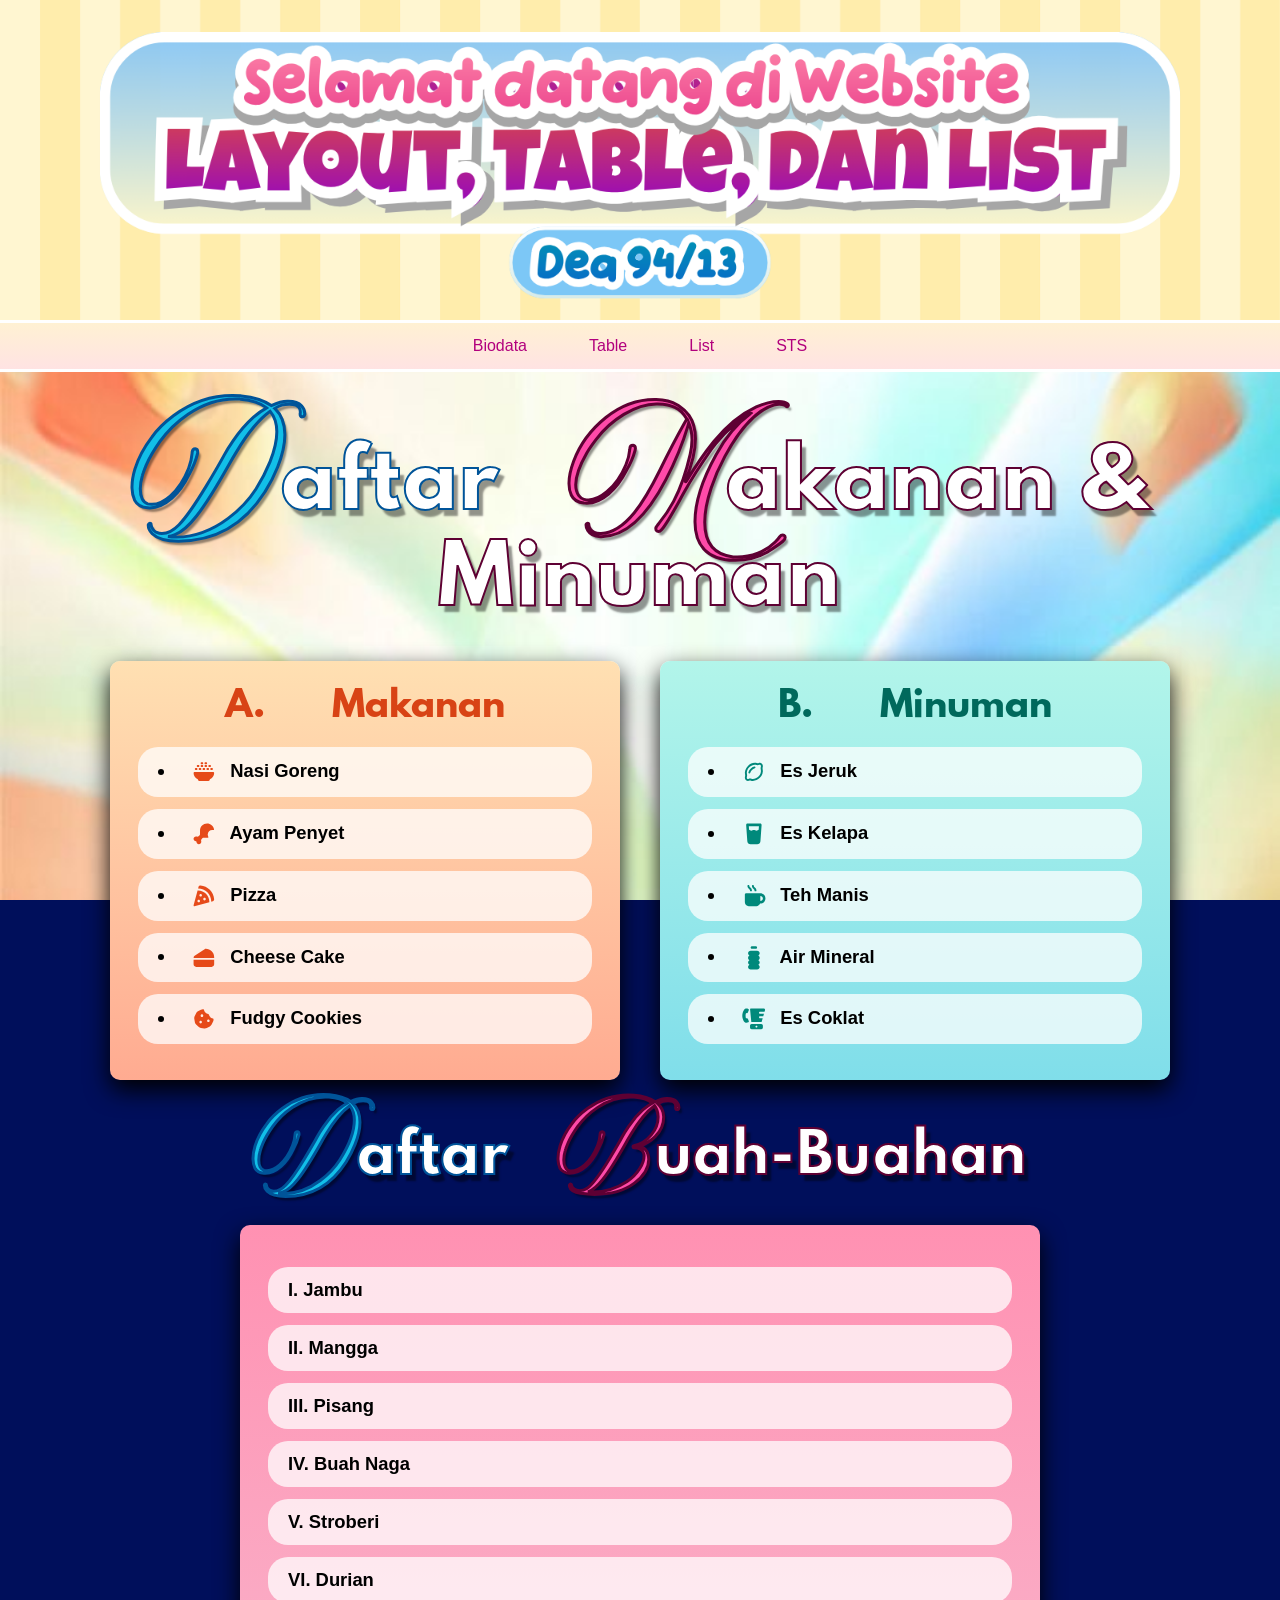
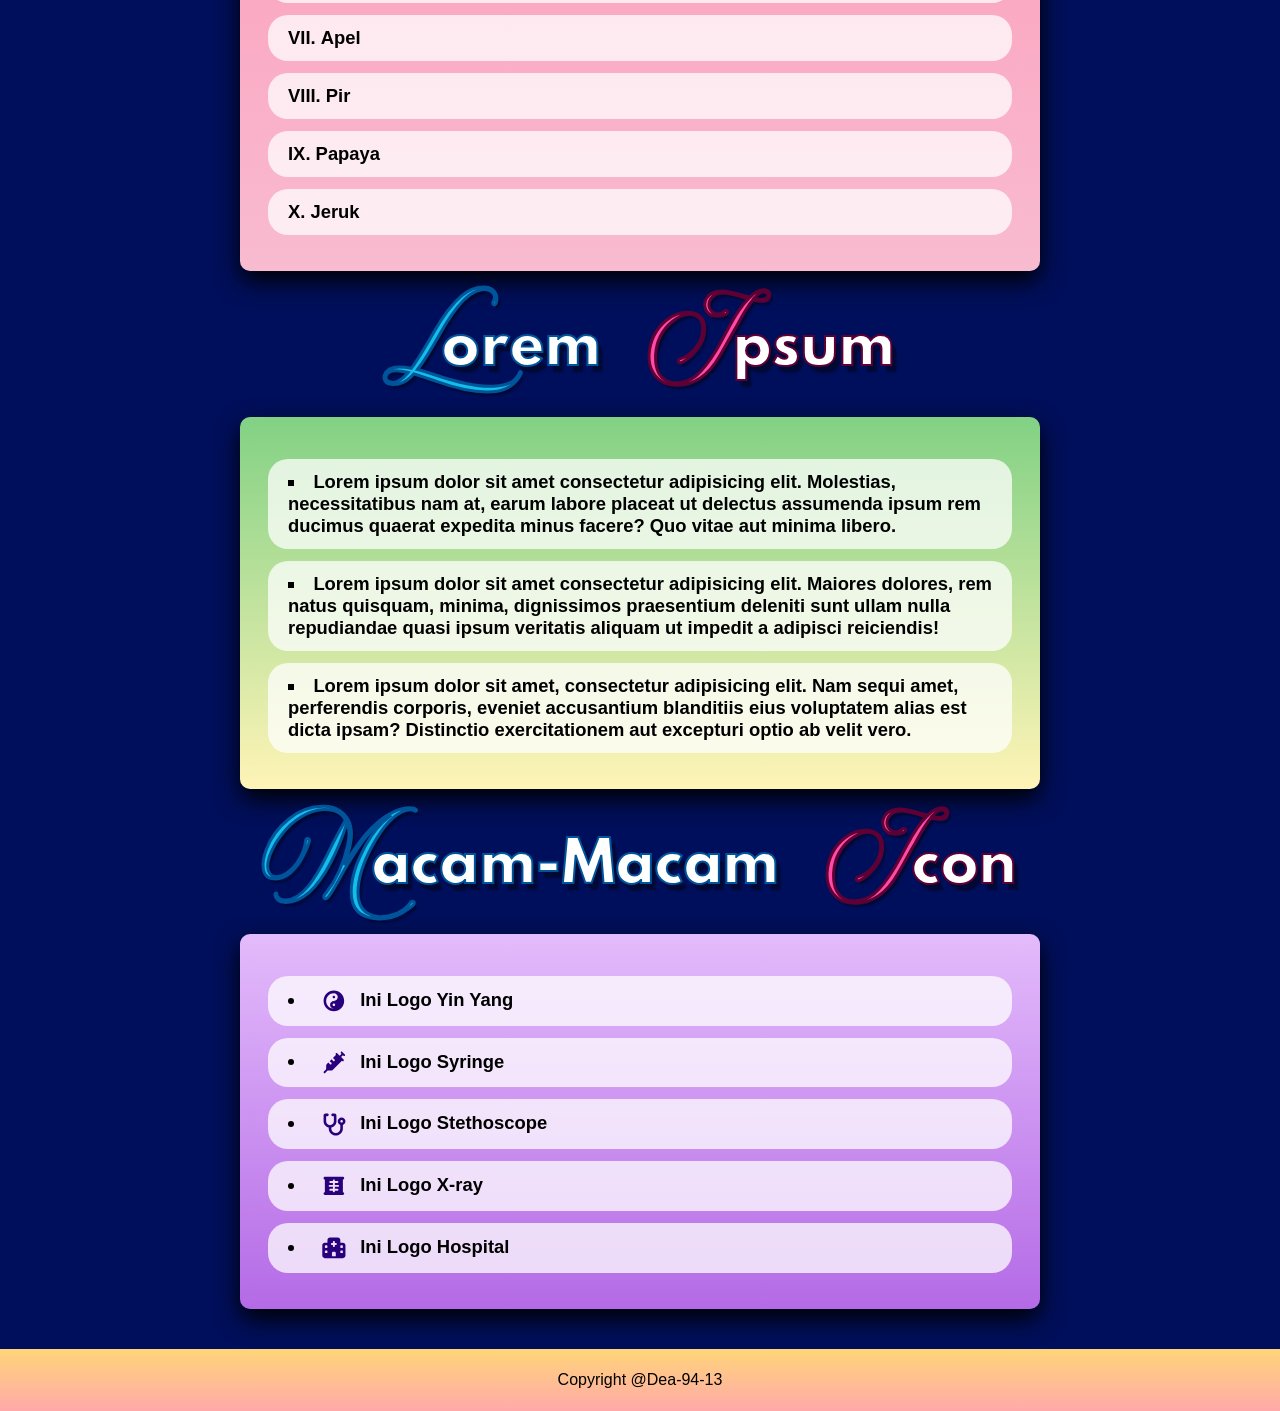
<file: list.html>
<!DOCTYPE html>
<html lang="en">
<head>
    <meta charset="UTF-8">
    <meta name="viewport" content="width=device-width, initial-scale=1.0">
    <title>Layout HTML & CSS</title>
    <link rel="stylesheet" href="index.css">
    <link rel="stylesheet" href="biodata.css">
    <link rel="stylesheet" href="table.css">
    <link rel="stylesheet" href="list.css">
    <link rel="stylesheet" href="STS_TIK_94_13.css">
</head>
<body class="listpage">
    <div class="header">
    <img src="ASSETS/Header Layout, Table, dan List (1).png" alt="header">
    </div>
    <div class="topnav">
        <a href="index.html">Biodata</a>
        <a href="table.html">Table</a>
        <a href="list.html">List</a>
        <a href="STS_TIK_94_13.html">STS</a>
    </div>

<div class="halaman">
    <div class="title-center">
        <div class="title-wrap small big">
            <h1>
                <span class="blue">D</span><span class="blue1">aftar</span>
                <span class="word-space"></span>
                <span class="pink">M</span><span class="pink1">akanan &amp; Minuman </span>
            </h1>
                <span class="title-sparkle sparkle-top-left"></span>
                <span class="title-sparkle sparkle-top-right"></span>
                <span class="title-sparkle sparkle-bottom-left"></span>
                <span class="title-sparkle sparkle-bottom-right"></span>
                <span class="title-sparkle sparkle-top"></span>
                <span class="title-sparkle sparkle-bottom"></span>
        </div>
    </div>
   
    <!-- Orderlist (ol) : type list angka dan huruf (1, A, a, I, i)
     Unorder list (ul) : type list symbol (disc, circle, square)-->
    <ol type="A" class="Category">
            <li class="Food Card">
                <span class="Nama-Makanan">
                    <svg class="ikon-judul" xmlns="http://www.w3.org/2000/svg" viewBox="0 0 640 640" width="24" height="24"><!-- icon burger --></svg>
                    Makanan
                </span>
                <ul class="isi">
                    <li><svg xmlns="http://www.w3.org/2000/svg" viewBox="0 0 640 640" width="24" height="24"><!--!Font Awesome Free v7.3.1 by @fontawesome - https://fontawesome.com License - https://fontawesome.com/license/free Copyright 2026 Fonticons, Inc.--><path d="M240 104C240 90.7 250.7 80 264 80L280 80C293.3 80 304 90.7 304 104C304 117.3 293.3 128 280 128L264 128C250.7 128 240 117.3 240 104zM264 152L280 152C293.3 152 304 162.7 304 176C304 189.3 293.3 200 280 200L264 200C250.7 200 240 189.3 240 176C240 162.7 250.7 152 264 152zM120 224L136 224C149.3 224 160 234.7 160 248C160 261.3 149.3 272 136 272L120 272C106.7 272 96 261.3 96 248C96 234.7 106.7 224 120 224zM64 347.4C64 332.3 76.3 320 91.4 320L548.5 320C563.6 320 575.9 332.3 575.9 347.4C575.9 417.9 531.5 478.1 469.2 501.5L467.5 516C465.5 532 451.9 544 435.7 544L204.2 544C188.1 544 174.4 532 172.4 516L170.6 501.6C108.4 478.1 64 417.9 64 347.4zM288 248C288 234.7 298.7 224 312 224L328 224C341.3 224 352 234.7 352 248C352 261.3 341.3 272 328 272L312 272C298.7 272 288 261.3 288 248zM192 248C192 234.7 202.7 224 216 224L232 224C245.3 224 256 234.7 256 248C256 261.3 245.3 272 232 272L216 272C202.7 272 192 261.3 192 248zM168 152L184 152C197.3 152 208 162.7 208 176C208 189.3 197.3 200 184 200L168 200C154.7 200 144 189.3 144 176C144 162.7 154.7 152 168 152zM384 248C384 234.7 394.7 224 408 224L424 224C437.3 224 448 234.7 448 248C448 261.3 437.3 272 424 272L408 272C394.7 272 384 261.3 384 248zM360 152L376 152C389.3 152 400 162.7 400 176C400 189.3 389.3 200 376 200L360 200C346.7 200 336 189.3 336 176C336 162.7 346.7 152 360 152zM480 248C480 234.7 490.7 224 504 224L520 224C533.3 224 544 234.7 544 248C544 261.3 533.3 272 520 272L504 272C490.7 272 480 261.3 480 248zM456 152L472 152C485.3 152 496 162.7 496 176C496 189.3 485.3 200 472 200L456 200C442.7 200 432 189.3 432 176C432 162.7 442.7 152 456 152zM360 80L376 80C389.3 80 400 90.7 400 104C400 117.3 389.3 128 376 128L360 128C346.7 128 336 117.3 336 104C336 90.7 346.7 80 360 80z"/></svg> Nasi Goreng</li>
                    <li><svg xmlns="http://www.w3.org/2000/svg" viewBox="0 0 640 640" width="24" height="24"><!--!Font Awesome Free v7.3.1 by @fontawesome - https://fontawesome.com License - https://fontawesome.com/license/free Copyright 2026 Fonticons, Inc.--><path d="M224 329.2C224 337.7 220.6 345.8 214.6 351.8L187.8 378.6C175.5 390.9 155.3 390 138.4 385.8C133.8 384.7 128.9 384 123.9 384C90.8 384 63.9 410.9 63.9 444C63.9 477.1 90.8 504 123.9 504C130.2 504 135.9 509.7 135.9 516C135.9 549.1 162.8 576 195.9 576C229 576 255.9 549.1 255.9 516C255.9 511 255.3 506.2 254.1 501.5C249.9 484.6 248.9 464.4 261.3 452.1L288.1 425.3C294.1 419.3 302.2 415.9 310.7 415.9L399.9 415.9C406.2 415.9 412.3 415.6 418.4 414.9C430.3 413.7 434.8 399.4 429.2 388.9C420.7 373.1 415.9 355.1 415.9 335.9C415.9 274 466 223.9 527.9 223.9C535.9 223.9 543.6 224.7 551.1 226.3C562.8 228.8 575.2 220.4 573.1 208.7C558.4 126.4 486.4 63.9 399.9 63.9C302.7 63.9 223.9 142.7 223.9 239.9L223.9 329.1z"/></svg> Ayam Penyet</li>
                    <li><svg xmlns="http://www.w3.org/2000/svg" viewBox="0 0 640 640" width="24" height="24"><!--!Font Awesome Free v7.3.1 by @fontawesome - https://fontawesome.com License - https://fontawesome.com/license/free Copyright 2026 Fonticons, Inc.--><path d="M233.7 64.9C210.9 63.3 191.8 78.9 186.2 99.6L176.5 136C357.3 136.3 503.7 282.7 504 463.5L540.4 453.8C561.2 448.3 576.7 429.1 575.1 406.3C562.5 223.5 416.5 77.5 233.7 64.9zM455.7 476.4C455.9 472.3 456 468.2 456 464C456 309.4 330.6 184 176 184C171.9 184 167.7 184.1 163.6 184.3L64.5 555.9C63 561.4 64.6 567.3 68.6 571.3C72.6 575.3 78.5 576.9 84 575.4L455.6 476.3zM240 272C257.7 272 272 286.3 272 304C272 321.7 257.7 336 240 336C222.3 336 208 321.7 208 304C208 286.3 222.3 272 240 272zM304 400C304 382.3 318.3 368 336 368C353.7 368 368 382.3 368 400C368 417.7 353.7 432 336 432C318.3 432 304 417.7 304 400zM160 448C160 430.3 174.3 416 192 416C209.7 416 224 430.3 224 448C224 465.7 209.7 480 192 480C174.3 480 160 465.7 160 448z"/></svg> Pizza</li>
                    <li><svg xmlns="http://www.w3.org/2000/svg" viewBox="0 0 640 640" width="24" height="24"><!--!Font Awesome Free v7.3.1 by @fontawesome - https://fontawesome.com License - https://fontawesome.com/license/free Copyright 2026 Fonticons, Inc.--><path d="M576 304.2L576 320L64 320C64 300 74 281.3 90.6 270.2L338.9 104.7C347.5 99 357.5 96 367.8 96C482.8 96 576 189.2 576 304.2zM576 368L576 480C576 515.3 547.3 544 512 544L128 544C92.7 544 64 515.3 64 480L64 368L576 368z"/></svg> Cheese Cake </li>
                    <li><svg xmlns="http://www.w3.org/2000/svg" viewBox="0 0 640 640" width="24" height="24"><!--!Font Awesome Free v7.3.1 by @fontawesome - https://fontawesome.com License - https://fontawesome.com/license/free Copyright 2026 Fonticons, Inc.--><path d="M321.5 91.6C320.7 86.2 316.6 81.8 311.2 81C289.1 77.9 266.6 81.9 246.8 92.4L172.8 131.9C153.1 142.4 137.2 158.9 127.4 179L90.7 254.6C80.9 274.7 77.7 297.5 81.6 319.5L96.1 402.3C100 424.4 110.7 444.6 126.8 460.2L187.1 518.6C203.2 534.2 223.7 544.2 245.8 547.3L328.8 559C350.9 562.1 373.4 558.1 393.2 547.6L467.2 508.1C486.9 497.6 502.8 481.1 512.6 460.9L549.3 385.4C559.1 365.3 562.3 342.5 558.4 320.5C557.5 315.2 553.1 311.2 547.8 310.4C496.3 302.2 455 263.3 443.3 213C441.5 205.4 435.3 199.6 427.6 198.4C373 189.7 329.9 146.4 321.4 91.6zM272 208C289.7 208 304 222.3 304 240C304 257.7 289.7 272 272 272C254.3 272 240 257.7 240 240C240 222.3 254.3 208 272 208zM208 400C208 382.3 222.3 368 240 368C257.7 368 272 382.3 272 400C272 417.7 257.7 432 240 432C222.3 432 208 417.7 208 400zM432 336C449.7 336 464 350.3 464 368C464 385.7 449.7 400 432 400C414.3 400 400 385.7 400 368C400 350.3 414.3 336 432 336z"/></svg> Fudgy Cookies </li>
                </ul>
            </li>
 
            <li class="Drink Card">
                <span class="Nama-Minuman">
                    <svg class="ikon-judul" xmlns="http://www.w3.org/2000/svg" viewBox="0 0 640 640" width="24" height="24"><!-- icon minuman --></svg>
                    Minuman
                </span>
                <ul class="isi">
                    <li><svg xmlns="http://www.w3.org/2000/svg" viewBox="0 0 640 640" width="24" height="24"><!--!Font Awesome Free v7.3.1 by @fontawesome - https://fontawesome.com License - https://fontawesome.com/license/free Copyright 2026 Fonticons, Inc.--><path d="M464 144C460.8 144 457.8 144.4 455.1 145.3C436 150.8 409 156 380.8 148.6C323.4 133.7 256.2 156 206.1 206.1C156 256.2 133.7 323.4 148.6 380.8C155.9 409 150.8 436 145.3 455.1C144.5 457.9 144 460.9 144 464C144 481.7 158.3 496 176 496C179.2 496 182.2 495.6 184.9 494.7C204 489.2 231 484 259.2 491.4C316.6 506.3 383.8 484 433.9 433.9C484 383.8 506.3 316.6 491.4 259.2C484.1 231 489.2 204 494.7 184.9C495.5 182.1 496 179.1 496 176C496 158.3 481.7 144 464 144zM464 96C508.2 96 544 131.8 544 176C544 183.7 542.9 191.2 540.9 198.3C536.3 214.1 533.8 231.2 537.9 247.2C558 324.8 527 408.7 467.9 467.9C408.8 527.1 324.8 558.1 247.2 537.9C231.2 533.8 214.2 536.3 198.3 540.9C191.2 542.9 183.7 544 176 544C131.8 544 96 508.2 96 464C96 456.3 97.1 448.8 99.1 441.7C103.7 425.9 106.2 408.8 102.1 392.8C82 315.2 113 231.3 172.1 172.1C231.2 112.9 315.3 82 392.8 102.1C408.8 106.2 425.8 103.7 441.7 99.1C448.8 97.1 456.3 96 464 96zM342.7 231C290.7 246.2 246.2 290.7 231 342.7C227.3 355.4 213.9 362.7 201.2 359C188.5 355.3 181.2 342 185 329.3C204.8 261.6 261.6 204.8 329.3 185C342 181.3 355.4 188.6 359.1 201.3C362.8 214 355.5 227.4 342.8 231.1z"/></svg> Es Jeruk</li>
                    <li><svg xmlns="http://www.w3.org/2000/svg" viewBox="0 0 640 640" width="24" height="24"><!--!Font Awesome Free v7.3.1 by @fontawesome - https://fontawesome.com License - https://fontawesome.com/license/free Copyright 2026 Fonticons, Inc.--><path d="M160 64C151.1 64 142.6 67.7 136.6 74.2C130.6 80.7 127.4 89.4 128.1 98.3L156.9 501.7C159.9 543.6 194.7 576 236.7 576L403.3 576C445.3 576 480.1 543.6 483.1 501.7L511.9 98.3C512.5 89.4 509.5 80.7 503.4 74.2C497.3 67.7 488.9 64 480 64L160 64zM201 220.5L194.4 128L445.7 128L439.1 220.5L414.9 232.6C395.5 242.3 372.7 242.3 353.3 232.6C332.4 222.2 307.8 222.2 286.9 232.6C267.5 242.3 244.7 242.3 225.3 232.6L201 220.5z"/></svg> Es Kelapa</li>
                    <li><svg xmlns="http://www.w3.org/2000/svg" viewBox="0 0 640 640" width="24" height="24"><!--!Font Awesome Free v7.3.1 by @fontawesome - https://fontawesome.com License - https://fontawesome.com/license/free Copyright 2026 Fonticons, Inc.--><path d="M184 48C170.7 48 160 58.7 160 72C160 110.9 183.4 131.4 199.1 145.1L200.2 146.1C216.5 160.4 224 167.9 224 184C224 197.3 234.7 208 248 208C261.3 208 272 197.3 272 184C272 145.1 248.6 124.6 232.9 110.9L231.8 109.9C215.5 95.7 208 88.1 208 72C208 58.7 197.3 48 184 48zM128 256C110.3 256 96 270.3 96 288L96 480C96 533 139 576 192 576L384 576C425.8 576 461.4 549.3 474.5 512L480 512C550.7 512 608 454.7 608 384C608 313.3 550.7 256 480 256L128 256zM480 448L480 320C515.3 320 544 348.7 544 384C544 419.3 515.3 448 480 448zM320 72C320 58.7 309.3 48 296 48C282.7 48 272 58.7 272 72C272 110.9 295.4 131.4 311.1 145.1L312.2 146.1C328.5 160.4 336 167.9 336 184C336 197.3 346.7 208 360 208C373.3 208 384 197.3 384 184C384 145.1 360.6 124.6 344.9 110.9L343.8 109.9C327.5 95.7 320 88.1 320 72z"/></svg> Teh Manis</li>
                    <li><svg xmlns="http://www.w3.org/2000/svg" viewBox="0 0 640 640" width="24" height="24"><!--!Font Awesome Free v7.3.1 by @fontawesome - https://fontawesome.com License - https://fontawesome.com/license/free Copyright 2026 Fonticons, Inc.--><path d="M272 32L368 32C385.7 32 400 46.3 400 64C400 81.7 385.7 96 368 96L272 96C254.3 96 240 81.7 240 64C240 46.3 254.3 32 272 32zM176 208C176 172.7 204.7 144 240 144L400 144C435.3 144 464 172.7 464 208C464 232.1 450.7 253.1 431 264C450.7 274.9 464 295.9 464 320C464 344.1 450.7 365.1 431 376C450.7 386.9 464 407.9 464 432C464 456.1 450.7 477.1 431 488C450.7 498.9 464 519.9 464 544C464 579.3 435.3 608 400 608L240 608C204.7 608 176 579.3 176 544C176 519.9 189.3 498.9 209 488C189.3 477.1 176 456.1 176 432C176 407.9 189.3 386.9 209 376C189.3 365.1 176 344.1 176 320C176 295.9 189.3 274.9 209 264C189.3 253.1 176 232.1 176 208z"/></svg> Air Mineral</li>
                    <li><svg xmlns="http://www.w3.org/2000/svg" viewBox="0 0 640 640" width="24" height="24"><!--!Font Awesome Free v7.3.1 by @fontawesome - https://fontawesome.com License - https://fontawesome.com/license/free Copyright 2026 Fonticons, Inc.--><path d="M183.4 77.2C193.6 83 197.9 95.6 193.4 106.5L170.2 162.8C166.3 172.4 156.5 178.2 146.2 177.2L126 175.2C110.7 216.9 110 262.9 123.9 305.1L146.3 302.9C156.6 301.9 166.3 307.7 170.3 317.3L193.5 373.6C198 384.5 193.7 397 183.5 402.9L180.6 404.5C147 423.7 98.9 420.7 74.4 382.9C18.1 296.3 18.1 183.8 74.4 97.2C99 59.5 147.1 56.5 180.6 75.6L183.5 77.2zM256 400L225.7 81.5C224.8 72.1 232.2 64 241.6 64L565.6 64C586.9 64 602.2 84.3 596.4 104.8L585.1 144L472 144C458.7 144 448 154.7 448 168C448 181.3 458.7 192 472 192L571.4 192L553.1 256L472 256C458.7 256 448 266.7 448 280C448 293.3 458.7 304 472 304L539.4 304L512 400L256 400zM264 448L504 448C526.1 448 544 465.9 544 488L544 536C544 558.1 526.1 576 504 576L264 576C241.9 576 224 558.1 224 536L224 488C224 465.9 241.9 448 264 448zM384 536C397.3 536 408 525.3 408 512C408 498.7 397.3 488 384 488C370.7 488 360 498.7 360 512C360 525.3 370.7 536 384 536z"/></svg> Es Coklat</li>
                </ul>
            </li>
        </ol>
 
        <div class="title-center">
            <div class="title-wrap small">
                <h1>
                    <span class="blue">D</span><span class="blue1">aftar</span>
                    <span class="word-space"></span>
                    <span class="pink">B</span><span class="pink1">uah-Buahan</span>
                </h1>
                <span class="title-sparkle sparkle-top-left"></span>
                <span class="title-sparkle sparkle-top-right"></span>
                <span class="title-sparkle sparkle-bottom-left"></span>
                <span class="title-sparkle sparkle-bottom-right"></span>
                <span class="title-sparkle sparkle-top"></span>
                <span class="title-sparkle sparkle-bottom"></span>
            </div>
        </div>
        <div class="Fruit Card">
            <ol type="I" class="isi" style="list-style-type: upper-roman;">
                <li>Jambu</li>
                <li>Mangga</li>
                <li>Pisang</li>
                <li>Buah Naga</li>
                <li>Stroberi</li>
                <li>Durian</li>
                <li>Apel</li>
                <li>Pir</li>
                <li>Papaya</li>
                <li>Jeruk</li>
            </ol>
        </div>
 
        <div class="title-center">
            <div class="title-wrap small">
                <h1>
                    <span class="blue">L</span><span class="blue1">orem</span>
                    <span class="word-space"></span>
                    <span class="pink">I</span><span class="pink1">psum</span>
                </h1>
                <span class="title-sparkle sparkle-top-left"></span>
                <span class="title-sparkle sparkle-top-right"></span>
                <span class="title-sparkle sparkle-bottom-left"></span>
                <span class="title-sparkle sparkle-bottom-right"></span>
                <span class="title-sparkle sparkle-top"></span>
                <span class="title-sparkle sparkle-bottom"></span>
            </div>
        </div>
        <div class="Lorem Card">
            <ul class="isi" style="list-style-type: square;">
                <li>Lorem ipsum dolor sit amet consectetur adipisicing elit. Molestias, necessitatibus nam at, earum labore placeat ut delectus assumenda ipsum rem ducimus quaerat expedita minus facere? Quo vitae aut minima libero.</li>
                <li>Lorem ipsum dolor sit amet consectetur adipisicing elit. Maiores dolores, rem natus quisquam, minima, dignissimos praesentium deleniti sunt ullam nulla repudiandae quasi ipsum veritatis aliquam ut impedit a adipisci reiciendis!</li>
                <li>Lorem ipsum dolor sit amet, consectetur adipisicing elit. Nam sequi amet, perferendis corporis, eveniet accusantium blanditiis eius voluptatem alias est dicta ipsam? Distinctio exercitationem aut excepturi optio ab velit vero.</li>
            </ul>
        </div>
 
        <div class="title-center">
            <div class="title-wrap small">
                <h1>
                    <span class="blue">M</span><span class="blue1">acam-Macam</span>
                    <span class="word-space"></span>
                    <span class="pink">I</span><span class="pink1">con</span>
                </h1>
                <span class="title-sparkle sparkle-top-left"></span>
                <span class="title-sparkle sparkle-top-right"></span>
                <span class="title-sparkle sparkle-bottom-left"></span>
                <span class="title-sparkle sparkle-bottom-right"></span>
                <span class="title-sparkle sparkle-top"></span>
                <span class="title-sparkle sparkle-bottom"></span>
            </div>
        </div>
        <div class="Icon Card">
            <ul class="isi">
                <li><svg xmlns="http://www.w3.org/2000/svg" viewBox="0 0 640 640" width="24" height="24"><!--!Font Awesome Free v7.3.1 by @fontawesome - https://fontawesome.com License - https://fontawesome.com/license/free Copyright 2026 Fonticons, Inc.--><path d="M288 224C288 206.3 302.3 192 320 192C337.7 192 352 206.3 352 224C352 241.7 337.7 256 320 256C302.3 256 288 241.7 288 224zM320 576C461.4 576 576 461.4 576 320C576 178.6 461.4 64 320 64C178.6 64 64 178.6 64 320C64 461.4 178.6 576 320 576zM320 128C373 128 416 171 416 224C416 277 373 320 320 320C267 320 224 363 224 416C224 469 267 512 320 512C214 512 128 426 128 320C128 214 214 128 320 128zM288 416C288 398.3 302.3 384 320 384C337.7 384 352 398.3 352 416C352 433.7 337.7 448 320 448C302.3 448 288 433.7 288 416z"/></svg> Ini Logo Yin Yang</li>
                <li><svg xmlns="http://www.w3.org/2000/svg" viewBox="0 0 640 640" width="24" height="24"><!--!Font Awesome Free v7.3.1 by @fontawesome - https://fontawesome.com License - https://fontawesome.com/license/free Copyright 2026 Fonticons, Inc.--><path d="M529.5 47C520.1 37.6 504.9 37.6 495.6 47C486.3 56.4 486.2 71.6 495.6 80.9L510.6 95.9L464.5 142L401.5 79C392.1 69.6 376.9 69.6 367.6 79C358.3 88.4 358.2 103.6 367.6 112.9L374.6 119.9L296.5 198L337.5 239C346.9 248.4 346.9 263.6 337.5 272.9C328.1 282.2 312.9 282.3 303.6 272.9L262.6 231.9L216.5 278L257.5 319C266.9 328.4 266.9 343.6 257.5 352.9C248.1 362.2 232.9 362.3 223.6 352.9L182.6 311.9L144.9 349.6C134.4 360.1 128.5 374.3 128.5 389.2L128.5 478L71.5 535C62.1 544.4 62.1 559.6 71.5 568.9C80.9 578.2 96.1 578.3 105.4 568.9L162.4 511.9L251.2 511.9C266.1 511.9 280.3 506 290.8 495.5L520.5 265.8L527.5 272.8C536.9 282.2 552.1 282.2 561.4 272.8C570.7 263.4 570.8 248.2 561.4 238.9L498.4 175.9L544.5 129.8L559.5 144.8C568.9 154.2 584.1 154.2 593.4 144.8C602.7 135.4 602.8 120.2 593.4 110.9L529.4 46.9z"/></svg> Ini Logo Syringe</li>
                <li><svg xmlns="http://www.w3.org/2000/svg" viewBox="0 0 640 640" width="24" height="24"><!--!Font Awesome Free v7.3.1 by @fontawesome - https://fontawesome.com License - https://fontawesome.com/license/free Copyright 2026 Fonticons, Inc.--><path d="M64 112C64 85.5 85.5 64 112 64L160 64C177.7 64 192 78.3 192 96C192 113.7 177.7 128 160 128L128 128L128 256C128 309 171 352 224 352C277 352 320 309 320 256L320 128L288 128C270.3 128 256 113.7 256 96C256 78.3 270.3 64 288 64L336 64C362.5 64 384 85.5 384 112L384 256C384 333.4 329 398 256 412.8L256 432C256 493.9 306.1 544 368 544C429.9 544 480 493.9 480 432L480 346.5C442.7 333.3 416 297.8 416 256C416 203 459 160 512 160C565 160 608 203 608 256C608 297.8 581.3 333.4 544 346.5L544 432C544 529.2 465.2 608 368 608C270.8 608 192 529.2 192 432L192 412.8C119 398 64 333.4 64 256L64 112zM512 288C529.7 288 544 273.7 544 256C544 238.3 529.7 224 512 224C494.3 224 480 238.3 480 256C480 273.7 494.3 288 512 288z"/></svg> Ini Logo Stethoscope</li>
                <li><svg xmlns="http://www.w3.org/2000/svg" viewBox="0 0 640 640" width="24" height="24"><!--!Font Awesome Free v7.3.1 by @fontawesome - https://fontawesome.com License - https://fontawesome.com/license/free Copyright 2026 Fonticons, Inc.--><path d="M64 128C64 110.3 78.3 96 96 96L544 96C561.7 96 576 110.3 576 128C576 145.7 561.7 160 544 160L544 480C561.7 480 576 494.3 576 512C576 529.7 561.7 544 544 544L96 544C78.3 544 64 529.7 64 512C64 494.3 78.3 480 96 480L96 160C78.3 160 64 145.7 64 128zM344 184C344 170.7 333.3 160 320 160C306.7 160 296 170.7 296 184L296 200L232 200C218.7 200 208 210.7 208 224C208 237.3 218.7 248 232 248L296 248L296 296L216 296C202.7 296 192 306.7 192 320C192 333.3 202.7 344 216 344L296 344L296 392L232 392C218.7 392 208 402.7 208 416C208 429.3 218.7 440 232 440L296 440L296 456C296 469.3 306.7 480 320 480C333.3 480 344 469.3 344 456L344 440L408 440C421.3 440 432 429.3 432 416C432 402.7 421.3 392 408 392L344 392L344 344L424 344C437.3 344 448 333.3 448 320C448 306.7 437.3 296 424 296L344 296L344 248L408 248C421.3 248 432 237.3 432 224C432 210.7 421.3 200 408 200L344 200L344 184z"/></svg> Ini Logo X-ray</li>
                <li><svg xmlns="http://www.w3.org/2000/svg" viewBox="0 0 640 640" width="24" height="24"><!--!Font Awesome Free v7.3.1 by @fontawesome - https://fontawesome.com License - https://fontawesome.com/license/free Copyright 2026 Fonticons, Inc.--><path d="M160 128C160 92.7 188.7 64 224 64L416 64C451.3 64 480 92.7 480 128L480 192L544 192C579.3 192 608 220.7 608 256L608 512C608 547.3 579.3 576 544 576L96 576C60.7 576 32 547.3 32 512L32 256C32 220.7 60.7 192 96 192L160 192L160 128zM304 416C286.3 416 272 430.3 272 448L272 528L368 528L368 448C368 430.3 353.7 416 336 416L304 416zM160 432L160 400C160 391.2 152.8 384 144 384L112 384C103.2 384 96 391.2 96 400L96 432C96 440.8 103.2 448 112 448L144 448C152.8 448 160 440.8 160 432zM144 320C152.8 320 160 312.8 160 304L160 272C160 263.2 152.8 256 144 256L112 256C103.2 256 96 263.2 96 272L96 304C96 312.8 103.2 320 112 320L144 320zM544 432L544 400C544 391.2 536.8 384 528 384L496 384C487.2 384 480 391.2 480 400L480 432C480 440.8 487.2 448 496 448L528 448C536.8 448 544 440.8 544 432zM528 320C536.8 320 544 312.8 544 304L544 272C544 263.2 536.8 256 528 256L496 256C487.2 256 480 263.2 480 272L480 304C480 312.8 487.2 320 496 320L528 320zM296 168L296 200L264 200C255.2 200 248 207.2 248 216L248 232C248 240.8 255.2 248 264 248L296 248L296 280C296 288.8 303.2 296 312 296L328 296C336.8 296 344 288.8 344 280L344 248L376 248C384.8 248 392 240.8 392 232L392 216C392 207.2 384.8 200 376 200L344 200L344 168C344 159.2 336.8 152 328 152L312 152C303.2 152 296 159.2 296 168z"/></svg> Ini Logo Hospital</li>
            </ul>
        </div>
</div>

    <div class="footer">
            <p>Copyright @Dea-94-13</p>
    </div>
    
</body>
</html>
</file>
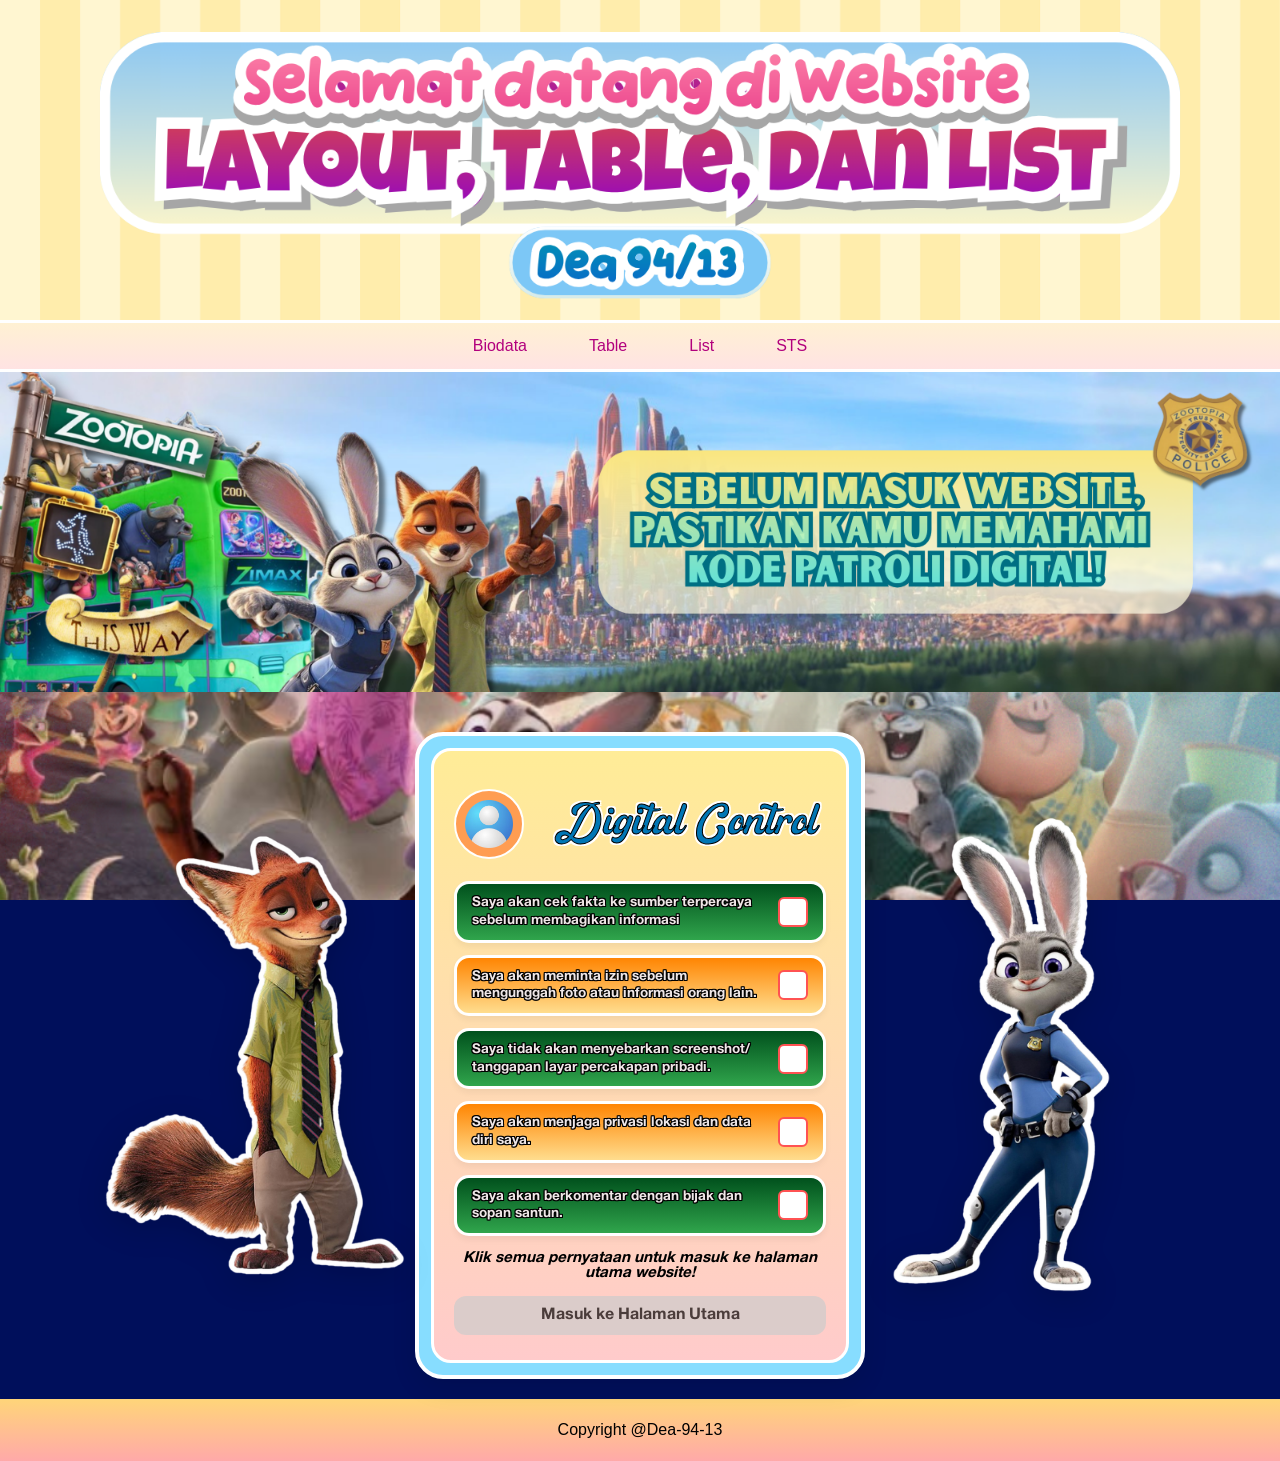
<file: STS_TIK_94_13.html>
<!DOCTYPE html>
<html lang="en">
<head>
    <meta charset="UTF-8">
    <meta name="viewport" content="width=device-width, initial-scale=1.0">

    <title> Penggunaan Media Sosial yang Benar</title>
    <link rel="stylesheet" href="index.css">
    <link rel="stylesheet" href="biodata.css">
    <link rel="stylesheet" href="table.css">
    <link rel="stylesheet" href="list.css">
    <link rel="stylesheet" href="STS_TIK_94_13.css">
</head>

<body class="sts-page">
    <div class="header">
    <img src="ASSETS/Header Layout, Table, dan List (1).png" alt="header">
    </div>
    <div class="topnav">
        <a href="index.html">Biodata</a>
        <a href="table.html">Table</a>
        <a href="list.html">List</a>
        <a href="STS_TIK_94_13.html">STS</a>
    </div>

<div class="LOADING-PAGE">
  <img src="ASSETS/Preview Page/Selamat datang di Website.png" alt="header" class="header-img">
  
  <div class="page-wrapper">
    <img src="ASSETS/Preview Page/nick wilde no bg.png" alt="Hiasan Kiri" class="side-img left-img">
    <!-- Card Utama -->
    <div class="card-outer">
      <div class="card-inner">
        
        <!--Judul dengan Efek Hover Glow & Sparkle-->
        <div class="title-wrap">
          <div class="title-icon">
            <img src="ASSETS/Preview Page/image-removebg-preview (27).png" alt="User Avatar" class="avatar-img">
          </div>
          <h1 id="page-title">Digital Control</h1>

          <!--Sparkle CSS-->
          <span class="title-sparkle sparkle-top-left"></span>
          <span class="title-sparkle sparkle-top-right"></span>
          <span class="title-sparkle sparkle-bottom-left"></span>
          <span class="title-sparkle sparkle-bottom-right"></span>
          <span class="title-sparkle sparkle-top"></span>
          <span class="title-sparkle sparkle-bottom"></span>
        </div>

        <!-- Daftar Pernyataan -->
        <div class="statement-list">
          <input type="checkbox" id="c1" class="check-input">
          <label for="c1" class="statement-item yellow">
            <p>Saya akan cek fakta ke sumber terpercaya sebelum membagikan informasi</p>
            <div class="checkbox-box">&#10004;</div>
          </label>

          <input type="checkbox" id="c2" class="check-input">
          <label for="c2" class="statement-item pink">
            <p>Saya akan meminta izin sebelum mengunggah foto atau informasi orang lain.</p>
            <div class="checkbox-box">&#10004;</div>
          </label>

          <input type="checkbox" id="c3" class="check-input">
          <label for="c3" class="statement-item yellow">
            <p>Saya tidak akan menyebarkan screenshot/ tanggapan layar percakapan pribadi.</p>
            <div class="checkbox-box">&#10004;</div>
          </label>

          <input type="checkbox" id="c4" class="check-input">
          <label for="c4" class="statement-item pink">
            <p>Saya akan menjaga privasi lokasi dan data diri saya.</p>
            <div class="checkbox-box">&#10004;</div>
          </label>

          <input type="checkbox" id="c5" class="check-input">
          <label for="c5" class="statement-item yellow">
            <p>Saya akan berkomentar dengan bijak dan sopan santun.</p>
            <div class="checkbox-box">&#10004;</div>
          </label>

        </div>

        <!-- Pesan dan Tombol Masuk -->
        <p class="instruction-text">Klik semua pernyataan untuk masuk ke halaman utama website!</p>
        <a id="enter-btn" class="disabled" href="#main-page"> Masuk ke Halaman Utama</a>
      </div>
    </div>

    <img src="ASSETS/Preview Page/judy hopps no bg.png" alt="Hiasan Kanan" class="side-img right-img">
  </div>
</div>

<div id="main-page" class="MAIN-PAGE">

<section class="OPENING" id="opening">
  <img src="ASSETS/Opening Page/ZPD DIGITAL PATROL HEADER.png" alt="ZPD Digital Patrol" class="header-img">

  <div class="title-wrap2">
    <h1 id="page-title2">
      <span class="brown">A</span><span class="brown1">pa itu</span>
      <span class="word-space"></span>
      <span class="green">M</span><span class="green1">edia Sosial?</span>
    </h1>
      <span class="title-sparkle sparkle-top-left"></span>
      <span class="title-sparkle sparkle-top-right"></span>
      <span class="title-sparkle sparkle-bottom-left"></span>
      <span class="title-sparkle sparkle-bottom-right"></span>
      <span class="title-sparkle sparkle-top"></span>
      <span class="title-sparkle sparkle-bottom"></span>
  </div>

<div class="layout-container">
  <img src="ASSETS/Preview Page/nick wilde no bg.png" alt="Nick" class="character-img">
  <div class="center-content">
      <div class="dialog-wrap">
          <div class="speech-bubble nick-bubble">
            <p>"Internet sangat luas, jadi kita harus tahu cara menggunakannya dengan bijak."</p>
          </div>
          <div class="speech-bubble judy-bubble">
            <p>"Kami akan mengajarkanmu cara menggunakannya dengan aman, bertanggung jawab, dan saling menghargai!"</p>
          </div>
      </div>

    <div class="info-box">
      <p> Media sosial adalah platform digital berbasis internet yang memfasilitasi penggunanya untuk saling berinteraksi, menciptakan, serta membagikan konten berupa tulisan, foto, video, dan ide tanpa dibatasi oleh ruang dan waktu.
        Media sosial itu seperti jalanan dan kota besar di Zootopia, ramai, seru, dan penuh warna. Tapi seperti jalanan kota, ada rambu-rambu dan aturan yang wajib dipatuhi biar perjalananmu aman. 
        Di sosial media, kita harus belajar cara menggunakannya secara bijak dengan selalu konfirmasi informasi sebelum percaya, menghormati privasi orang lain, dan selalu bersikap sopan. 
        Siap jadi Petugas Digital yang menjaga ZPD tetap aman? Yuk, mulai patroli pertamamu!</p>
    </div>

    <button class="start-btn" id="startBtn">
      <span class="btn-sparkle s1"></span>
      <span class="btn-sparkle s2"></span>
      <span class="btn-sparkle s3"></span>
      <span class="btn-sparkle s4"></span>
      🚓 MULAI PATROLI
    </button>

  </div>
  <img src="ASSETS/Preview Page/judy hopps no bg.png" alt="Judy" class="character-img">
</div>

  <a href="#" class="back-btn">⬅ Kembali ke Preview Page</a>

</section>

<section class="CASE-SECTION" id="kasus1">

  <!-- Judul -->
  <div class="title-wrap2">
    <h1 id="page-title2">
      <span class="brown">K</span><span class="brown1">asus 1</span>
      <span class="word-space"></span>
      <span class="green">P</span><span class="green1">ikir Sebelum Unggah</span>
    </h1>
      <span class="title-sparkle sparkle-top-left"></span>
      <span class="title-sparkle sparkle-top-right"></span>
      <span class="title-sparkle sparkle-bottom-left"></span>
      <span class="title-sparkle sparkle-bottom-right"></span>
      <span class="title-sparkle sparkle-top"></span>
      <span class="title-sparkle sparkle-bottom"></span>
  </div>

  <!-- Informasi Utama -->
  <div class="info-card">
    <h3>📖 INFORMASI 📖</h3>
    <p>Media sosial memungkinkan kita membagikan pemikiran, foto, video, dan pengalaman secara cepat. Namun, ketika sesuatu diunggah ke internet, informasi tersebut dapat disalin, disimpan, atau dibagikan kembali oleh orang lain. Meskipun sebuah unggahan kemudian dihapus, orang lain mungkin sudah mengambil tangkapan layar atau menyimpannya. Karena itu, kita perlu membiasakan diri untuk berpikir sebelum mengunggah. Apakah informasi ini benar? Apakah memang perlu dibagikan? Apakah ini menghargai orang lain? Apakah unggahan ini dapat menyakiti atau mempermalukan seseorang? Apakah saya tetap nyaman jika guru atau keluarga saya melihatnya? Menjadi pengguna media sosial yang bertanggung jawab berarti memahami bahwa kemampuan untuk mengunggah sesuatu tidak selalu berarti kita harus mengunggahnya.</strong></p>
  </div>

  <!-- Flip Card Mini Game -->
<div class="game-container">
  <h3 class="game-title">🎮 DO'S & DON'TS 🎮</h3>
  <h3 class="game-subtitle">(Klik Kartu untuk Jawaban)</h3>
  <div class="card-wrapper">
    <!-- KARTU #1 (DO) -->
    <div class="card-item">
      <input type="checkbox" id="card-flip-1" class="photo-toggle">
      <label for="card-flip-1" class="photo">
        <div class="photo-inner">

          <div class="photo-face photo-front">
            <span class="card-num">#1</span>
            <img src="ASSETS/Section 1/Foto 1.jpg" alt="Kasus 1">
            <p class="case-text"> Meminta izin teman sebelum mengung- gah fotonya yang aib </p>
          </div>

          <div class="photo-face photo-back do-style">
            <span class="badge-status">DO ✅</span>
            <p class="explanation-text"> Kita harus menghormati privasi dan kenyamanan orang lain sebelum mengunggah foto mereka </p>
          </div>
        </div>
      </label>
    </div>

    <!-- KARTU #2 (DON'T) -->
    <div class="card-item">
      <input type="checkbox" id="card-flip-2" class="photo-toggle">
      <label for="card-flip-2" class="photo">
        <div class="photo-inner">

          <div class="photo-face photo-front">
            <span class="card-num">#2</span>
            <img src="ASSETS/Section 1/Foto 2.jpg" alt="Kasus 2">
            <p class="case-text"> Menyebarkan foto kartu pelajar atau KTP teman di story </p>
          </div>
          
          <div class="photo-face photo-back dont-style">
            <span class="badge-status">DON'T ❌</span>
            <p class="explanation-text"> Informasi pribadi merupakan rahasia dan bisa disalahgunakan oleh pihak yang tidak bertanggung jawab.</p>
          </div>
        </div>
      </label>
    </div>

    <!-- KARTU #3 (DO) -->
    <div class="card-item">
      <input type="checkbox" id="card-flip-3" class="photo-toggle">
      <label for="card-flip-3" class="photo">
        <div class="photo-inner">
          
          <div class="photo-face photo-front">
            <span class="card-num">#3</span>
            <img src="ASSETS/Section 1/Foto 3.jpg" alt="Kasus 3">
            <p class="case-text"> Cek kebenaran info sebelum membagi- kannya di sosmed </p>
          </div>
          
          <div class="photo-face photo-back do-style">
            <span class="badge-status">DO ✅</span>
            <p class="explanation-text"> Kita harus mencegah penyebaran hoaks dan rumor palsu yang merugikan dan mencemari nama baik </p>
          </div>
        </div>
      </label>
    </div>

    <!-- KARTU #4 (DON'T) -->
    <div class="card-item">
      <input type="checkbox" id="card-flip-4" class="photo-toggle">
      <label for="card-flip-4" class="photo">
        <div class="photo-inner">
          
          <div class="photo-face photo-front">
            <span class="card-num">#4</span>
            <img src="ASSETS/Section 1/Foto 4.jpg" alt="Kasus 4">
            <p class="case-text"> Mengupload hate comments atau ujaran kebencian saat emosi </p>
          </div>
          
          <div class="photo-face photo-back dont-style">
            <span class="badge-status">DON'T ❌</span>
            <p class="explanation-text"> Jejak digital tidak bisa dihapus, termasuk kata-kata kasar sehingga bisa merusak reputasi kita di masa depan </p>
          </div>
        </div>
      </label>
    </div>

    <!-- KARTU #5 (DO) -->
    <div class="card-item">
      <input type="checkbox" id="card-flip-5" class="photo-toggle">
      <label for="card-flip-5" class="photo">
        <div class="photo-inner">
          
          <div class="photo-face photo-front">
            <span class="card-num">#5</span>
            <img src="ASSETS/Section 1/Foto 5.jpg" alt="Kasus 5">
            <p class="case-text"> Memikirkan apakah konten tetap pantas jika dilihat orang tua atau guru </p>
          </div>
          
          <div class="photo-face photo-back do-style">
            <span class="badge-status">DO ✅</span>
            <p class="explanation-text"> Sangat penting untuk mengupload konten yang sopan, aman, dan bertanggung jawab </p>
          </div>
        </div>
      </label>
    </div>
    </div>
  </div>
</section>

<section class="CASE-SECTION" id="kasus2">

  <!-- Judul -->
  <div class="title-wrap2">
    <h1 id="page-title2">
      <span class="brown">K</span><span class="brown1">asus 2</span>
      <span class="word-space"></span>
      <span class="green">D</span><span class="green1">ua Sisi <br> Media Sosial</span>
    </h1>
      <span class="title-sparkle sparkle-top-left"></span>
      <span class="title-sparkle sparkle-top-right"></span>
      <span class="title-sparkle sparkle-bottom-left"></span>
      <span class="title-sparkle sparkle-bottom-right"></span>
      <span class="title-sparkle sparkle-top"></span>
      <span class="title-sparkle sparkle-bottom"></span>
  </div>

  <!-- Info Medsos -->
  <div class="dual-info-card">
    <div class="dual-info-text">
      <h3>Pengaruh Media Sosial dalam Hidup Kita</h3>
      <p>Di era digital, media sosial telah menjadi bagian dari kehidupan sehari-hari, terutama bagi remaja. Melalui media sosial, kita dapat berkomunikasi dengan teman dan keluarga, menemukan berbagai informasi, serta mengikuti komunitas atau kegiatan yang sesuai dengan minat kita. Namun, penggunaan media sosial tidak selalu memberikan dampak yang sama bagi setiap orang. Jika digunakan dengan bijak, media sosial dapat memberikan berbagai manfaat, tetapi penggunaan yang tidak tepat juga dapat menimbulkan dampak negatif. Oleh karena itu, yuk kita pahami dampak positif dan negatif dari penggunaan media sosial!</p>
    </div>
    <div class="dual-info-visual">
      <img src="ASSETS/Preview Page/phone element.png" alt="Ilustrasi HP Media Sosial">
    </div>
  </div>

  <!-- Positif Medsos -->
  <div class="dual-info-card positive-card">
    <div class="dual-info-text">
      <h3> Dampak Positif </h3>
      <p>Salah satu dampak positif media sosial adalah mempermudah komunikasi dan memperluas hubungan sosial. Kita dapat tetap berhubungan dengan keluarga atau teman yang berada jauh tanpa harus bertemu secara langsung. Media sosial juga dapat menjadi sarana untuk belajar dan mendapatkan informasi, misalnya melalui konten edukasi, tutorial, berita, dan berbagai komunitas yang membagikan pengetahuan. Selain itu, media sosial memberikan ruang bagi pengguna untuk berkreasi dan mengekspresikan diri, seperti dengan membagikan karya seni, tulisan, musik, maupun ide. Dengan penggunaan yang tepat, media sosial dapat membantu seseorang mengembangkan minat, menemukan inspirasi, dan berinteraksi dengan orang-orang yang memiliki ketertarikan yang sama.</p>
    </div>

  <input type="checkbox" id="pos-toggle" class="reveal-toggle">
  <label for="pos-toggle" class="dual-info-visual">
    <img src="ASSETS/Preview Page/Digital Wellbeing Setup.png" alt="Ilustrasi Feed Positif">
    <span class="pop-icon pop1">✅</span>
    <span class="pop-icon pop2">✅</span>
    <span class="pop-icon pop3">✅</span>
    <span class="pop-icon pop4">✅</span>
  </label>
</div>

  <!-- Negatif Medsos -->
  <div class="dual-info-card negative-card">
    <div class="dual-info-text">
      <h3> Dampak Negatif </h3>
      <p>Di sisi lain, penggunaan media sosial yang berlebihan atau tidak bijak dapat menimbulkan berbagai dampak negatif. Menghabiskan terlalu banyak waktu untuk scrolling dapat mengurangi waktu untuk belajar, beristirahat, berolahraga, maupun berinteraksi secara langsung dengan orang di sekitar. Media sosial juga dapat menjadi tempat penyebaran informasi yang tidak benar, komentar yang menyakiti, serta perilaku negatif lainnya. Selain itu, terlalu sering melihat kehidupan orang lain di media sosial dapat membuat seseorang membandingkan dirinya dengan apa yang mereka lihat secara online. Hal tersebut dapat memengaruhi cara seseorang memandang dirinya sendiri, terutama ketika kehidupan di media sosial terlihat lebih sempurna daripada kenyataan.</p>
    </div>
    
    <input type="checkbox" id="neg-toggle" class="reveal-toggle">
    <label for="neg-toggle" class="dual-info-visual">
      <img src="ASSETS/Preview Page/kid2element.png" alt="Ilustrasi Feed Negatif">
      <span class="pop-icon pop1">❌</span>
      <span class="pop-icon pop2">❌</span>
      <span class="pop-icon pop3">❌</span>
      <span class="pop-icon pop4">❌</span>
    </label>
</div>

  <!-- Quiz Positif/Negatif -->
  <h2 class="quiz-heading">Positif atau Negatif?</h2>

  <div class="post-quiz-wrapper">

    <!-- Post1 -->
    <div class="post-card">
      <img class="post-polaroid" src="ASSETS/Section 2/Pic 1.jpg" alt="Post 1">
      <p class="post-username">@JudyHopps</p>
      <p class="post-quote">"Hari ini aku menemukan video tutorial Youtube Shorts yang membantuku memahami materi matematika yang sulit!"</p>
      <div class="post-options">
        <input type="radio" name="post1" id="post1-reset" class="post-radio" checked>
        <input type="radio" name="post1" id="post1-pos" class="post-radio">
        <label for="post1-pos" class="post-btn positive"> POSITIF</label>
        <input type="radio" name="post1" id="post1-neg" class="post-radio">
        <label for="post1-neg" class="post-btn negative"> NEGATIF</label>
      </div>
      <div class="post-feedback feedback-correct feedback-post1-correct">
        <p>✅ Benar! Media sosial dapat digunakan sebagai sarana belajar dan memperoleh informasi.</p>
      </div>
      <div class="post-feedback feedback-wrong feedback-post1-wrong">
        <p>❌ Maaf, masih kurang tepat.</p>
      </div>
      <label for="post1-reset" class="reset-btn"> Coba Lagi</label>
    </div>

    <!-- Post2 -->
    <div class="post-card">
      <img class="post-polaroid" src="ASSETS/Section 2/Pic 2.jpg" alt="Post 2">
      <p class="post-username">@NickWilde</p>
      <p class="post-quote">"Aku cuma mau scrolling Tiktok bentar... tiba-tiba udah 3 jam dan tugas sekolahku belum selesai!"</p>
      <div class="post-options">
        <input type="radio" name="post2" id="post2-reset" class="post-radio" checked>
        <input type="radio" name="post2" id="post2-pos" class="post-radio">
        <label for="post2-pos" class="post-btn positive"> POSITIF</label>
        <input type="radio" name="post2" id="post2-neg" class="post-radio">
        <label for="post2-neg" class="post-btn negative"> NEGATIF</label>
      </div>
      <div class="post-feedback feedback-correct feedback-post2-correct">
        <p>🚨 Benar! Penggunaan media sosial secara berlebihan dapat mengurangi waktu untuk belajar dan aktivitas lainnya.</p>
      </div>
      <div class="post-feedback feedback-wrong feedback-post2-wrong">
        <p>❌ Maaf, masih kurang tepat. </p>
      </div>
      <label for="post2-reset" class="reset-btn">🔄 Coba Lagi</label>
    </div>

    <!-- Post3 -->
    <div class="post-card">
      <img class="post-polaroid" src="ASSETS/Section 2/Pic 3.jpg" alt="Post 3">
      <p class="post-username">@JudyHopps</p>
      <p class="post-quote">"Aku menemukan komunitas online yang memiliki hobi menggambar yang sama denganku. Sekarang aku punya banyak teman baru untuk berbagi cerita!"</p>
      <div class="post-options">
        <input type="radio" name="post3" id="post3-reset" class="post-radio" checked>
        <input type="radio" name="post3" id="post3-pos" class="post-radio">
        <label for="post3-pos" class="post-btn positive"> POSITIF</label>
        <input type="radio" name="post3" id="post3-neg" class="post-radio">
        <label for="post3-neg" class="post-btn negative"> NEGATIF</label>
      </div>
      <div class="post-feedback feedback-correct feedback-post3-correct">
        <p>✅ Benar! Media sosial dapat membantu seseorang menemukan komunitas dan terhubung dengan orang yang memiliki minat yang sama.</p>
      </div>
      <div class="post-feedback feedback-wrong feedback-post3-wrong">
        <p>❌ Maaf, masih kurang tepat.</p>
      </div>
      <label for="post3-reset" class="reset-btn">🔄 Coba Lagi</label>
    </div>
  </div>

</section>

<section class="CASE-SECTION" id="kasus3">

  <!-- Judul -->
  <div class="title-wrap2">
    <h1 id="page-title2">
      <span class="brown">K</span><span class="brown1">asus 3</span>
      <span class="word-space"></span>
      <span class="green">F</span><span class="green1">act or Fox?</span>
    </h1>
      <span class="title-sparkle sparkle-top-left"></span>
      <span class="title-sparkle sparkle-top-right"></span>
      <span class="title-sparkle sparkle-bottom-left"></span>
      <span class="title-sparkle sparkle-bottom-right"></span>
      <span class="title-sparkle sparkle-top"></span>
      <span class="title-sparkle sparkle-bottom"></span>
  </div>

  <!-- Info -->
  <div class="info-card">
    <h3>🕵️ Informasi 🕵️</h3>
    <p>Media sosial memungkinkan informasi menyebar dengan sangat cepat. Sayangnya, tidak semua informasi yang kita lihat di internet akurat. Informasi yang menyesatkan dapat muncul dalam bentuk berita palsu, gambar yang telah diedit, judul yang menyesatkan, video yang dimanipulasi, atau unggahan yang tidak menunjukkan keseluruhan cerita.</p>
  </div>

  <!-- Fact -->
  <div class="acronym-wrapper">
    <div class="acronym-item">
      <div class="acronym-shape">F</div>
      <p class="acronym-label">Filter sumbernya sebelum percaya</p>
    </div>
    <div class="acronym-item">
      <div class="acronym-shape">A</div>
      <p class="acronym-label">Amati tanggal & konteks unggahan</p>
    </div>
    <div class="acronym-item">
      <div class="acronym-shape">C</div>
      <p class="acronym-label">Cek ulang ke sumber terpercaya</p>
    </div>
    <div class="acronym-item">
      <div class="acronym-shape">T</div>
      <p class="acronym-label">Telusuri internet dengan hati-hati</p>
    </div>
  </div>

  <!-- Mini Game: Guess the Fact -->
  <h3 class="game-title">🦊 Guess The Fact! 🦊</h3>
  <h3 class="game-subtitle">(Klik Kartu untuk Menjawab)</h3>

  <div class="fox-game-layout">
  <img src="ASSETS/Preview Page/nick wilde no bg.png" alt="Nick" class="character-img game-character">

  <div class="fox-game-card">

    <div class="fake-post">
      <p class="fake-post-tag">🚨 Latest News </p>
      <p class="fake-post-text"> Zootopia akan melarang penggunaan ponsel untuk semua remaja di bawah 16 tahun mulai besok!</p>
    </div>

    <input type="radio" name="guess1" id="guess1-reset" class="guess-radio" checked>
    <input type="radio" name="guess1" id="guess1-fox" class="guess-radio">
    <input type="radio" name="guess1" id="guess1-fact" class="guess-radio">

    <div class="guess-options">
      <label for="guess1-fox" class="guess-btn fox-btn">🦊 FOX!</label>
      <label for="guess1-fact" class="guess-btn fact-btn">🐰 FACT!</label>
    </div>

    <div class="guess-feedback guess-correct">
      <p>🚨 Mystery Solved! </p>
      <p class="guess-explain">Sebelum mempercayai unggahan tersebut, periksa sumber, tanggal, dan apakah informasi tersebut dikonfirmasi oleh sumber terpercaya.</p>
      <label for="guess1-reset" class="reset-btn">🔄 Coba Lagi</label>
    </div>

    <label for="guess1-reset" class="guess-feedback guess-wrong">
      <p>🚨 Coba Lagi!</p>
      <p class="guess-explain">(Klik untuk kembali menjawab)</p>
    </label>

  </div>

  <img src="ASSETS/Preview Page/judy hopps no bg.png" alt="Judy" class="character-img game-character">
  
</section>

<section class="CLOSING-SECTION">
    <div class="title-wrap2">
    <h1 id="page-title2">
      <span class="brown">Z</span><span class="brown1">PD Patrol</span>
      <span class="word-space"></span>
      <span class="green">S</span><span class="green1">elesai!</span>
    </h1>
      <span class="title-sparkle sparkle-top-left"></span>
      <span class="title-sparkle sparkle-top-right"></span>
      <span class="title-sparkle sparkle-bottom-left"></span>
      <span class="title-sparkle sparkle-bottom-right"></span>
      <span class="title-sparkle sparkle-top"></span>
      <span class="title-sparkle sparkle-bottom"></span>
  </div>

  <a href="#opening" class="back-to-top-btn">
    <span class="btn-sparkle s1"></span>
    <span class="btn-sparkle s2"></span>
    <span class="btn-sparkle s3"></span>
    <span class="btn-sparkle s4"></span>
    🚓 KEMBALI KE MARKAS ZPD
  </a>
  
</section>
</div>

  <div class="footer"><p>Copyright @Dea-94-13</p></div>

</body>
</html>
</file>
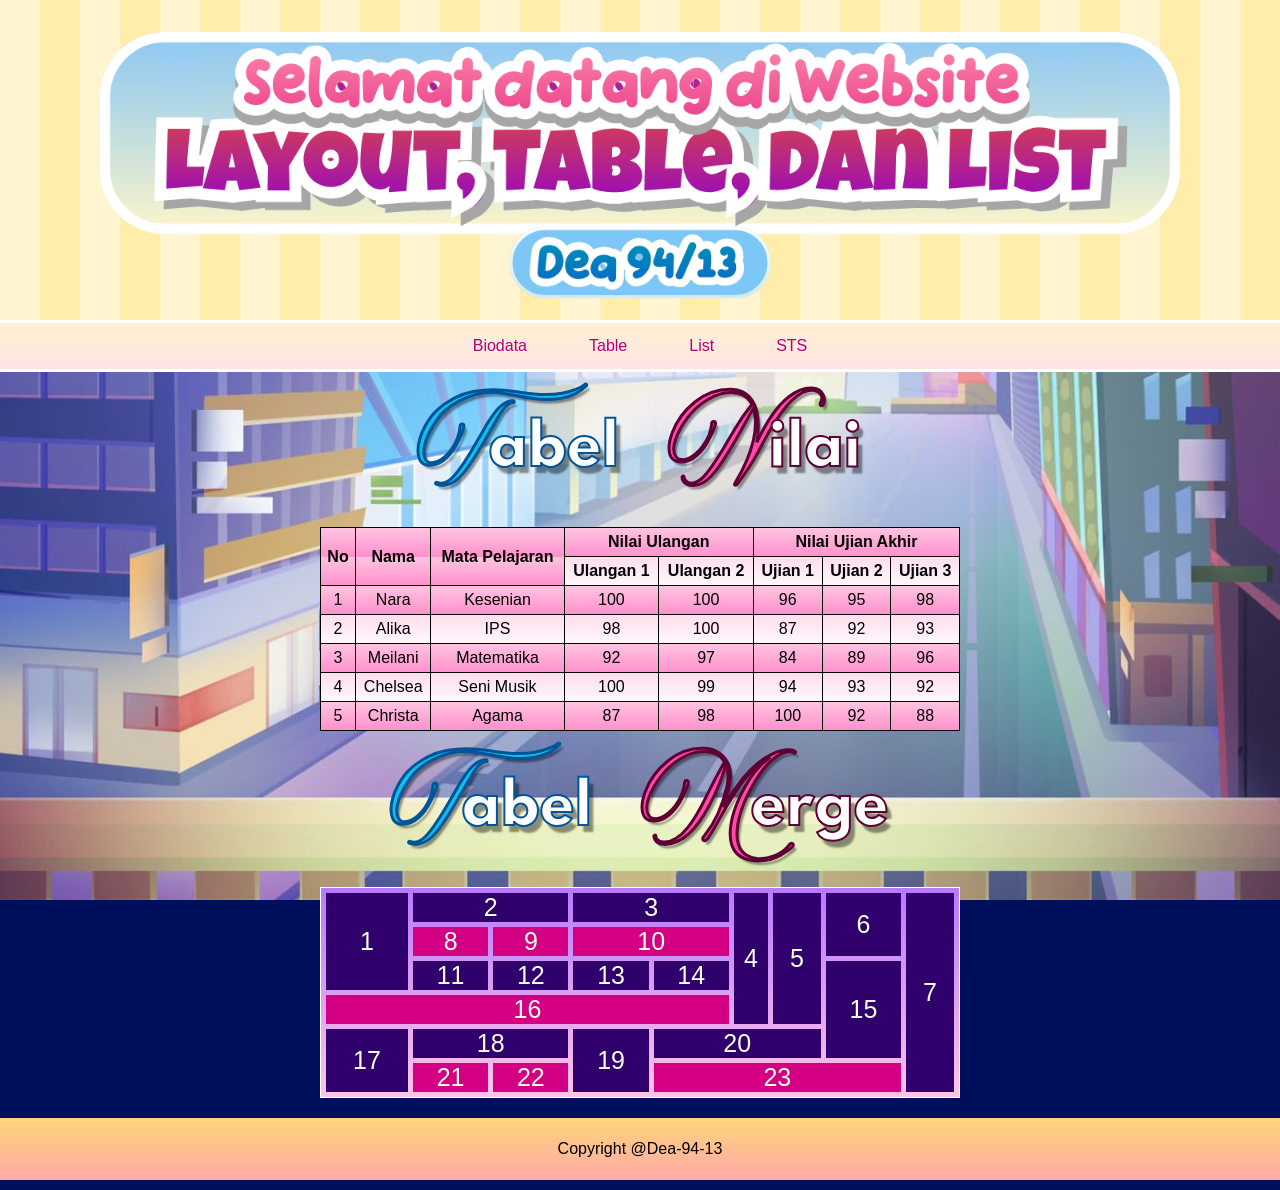
<file: table.html>
<!DOCTYPE html>
<html lang="en">
<head>
    <meta charset="UTF-8">
    <meta name="viewport" content="width=device-width, initial-scale=1.0">
    <title>Layout HTML & CSS</title>
    <link rel="stylesheet" href="index.css">
    <link rel="stylesheet" href="biodata.css">
    <link rel="stylesheet" href="table.css">
    <link rel="stylesheet" href="list.css">
    <link rel="stylesheet" href="STS_TIK_94_13.css">
</head>
<body class="tablepage">
    <div class="header">
    <img src="ASSETS/Header Layout, Table, dan List (1).png" alt="header">
    </div>
    <div class="topnav">
        <a href="index.html">Biodata</a>
        <a href="table.html">Table</a>
        <a href="list.html">List</a>
        <a href="STS_TIK_94_13.html">STS</a>
    </div>

    <div class="title-center">
    <div class="title-wrap small">
        <h1>
            <span class="blue">T</span><span class="blue1">abel</span>
            <span class="word-space"></span>
            <span class="pink">N</span><span class="pink1">ilai</span>
        </h1>
        <span class="title-sparkle sparkle-top-left"></span>
        <span class="title-sparkle sparkle-top-right"></span>
        <span class="title-sparkle sparkle-bottom-left"></span>
        <span class="title-sparkle sparkle-bottom-right"></span>
        <span class="title-sparkle sparkle-top"></span>
        <span class="title-sparkle sparkle-bottom"></span>
    </div>

    <table>
            <tr>
                <th rowspan="2">No</th>
                <th rowspan="2">Nama</th>
                <th rowspan="2">Mata Pelajaran</th>
                <th colspan="2">Nilai Ulangan</th>
                <th colspan="3">Nilai Ujian Akhir</th>
            </tr>
            <tr>
                <th>Ulangan 1</th>
                <th>Ulangan 2</th>
                <th>Ujian 1</th>
                <th>Ujian 2</th>
                <th>Ujian 3</th>
            </tr>
            <tr>
                <td>1</td>
                <td>Nara</td>
                <td>Kesenian</td>
                <td>100</td>
                <td>100</td>
                <td>96</td>
                <td>95</td>
                <td>98</td>
            </tr>
            <tr>
                <td>2</td>
                <td>Alika</td>
                <td>IPS</td>
                <td>98</td>
                <td>100</td>
                <td>87</td>
                <td>92</td>
                <td>93</td>
            </tr>
            <tr>
                <td>3</td>
                <td>Meilani</td>
                <td>Matematika</td>
                <td>92</td>
                <td>97</td>
                <td>84</td>
                <td>89</td>
                <td>96</td>
            </tr>
            <tr>
                <td>4</td>
                <td>Chelsea</td>
                <td>Seni Musik</td>
                <td>100</td>
                <td>99</td>
                <td>94</td>
                <td>93</td>
                <td>92</td>
            </tr>
            <tr>
                <td>5</td>
                <td>Christa</td>
                <td>Agama</td>
                <td>87</td>
                <td>98</td>
                <td>100</td>
                <td>92</td>
                <td>88</td>
            </tr>
        </table>

    <div class="title-center">
        <div class="title-wrap small">
            <h1>
                <span class="blue">T</span><span class="blue1">abel</span>
                <span class="word-space"></span>
                <span class="pink">M</span><span class="pink1">erge</span>
            </h1>
                <span class="title-sparkle sparkle-top-left"></span>
                <span class="title-sparkle sparkle-top-right"></span>
                <span class="title-sparkle sparkle-bottom-left"></span>
                <span class="title-sparkle sparkle-bottom-right"></span>
                <span class="title-sparkle sparkle-top"></span>
                <span class="title-sparkle sparkle-bottom"></span>
        </div>
    </div>

        <table class="table2">
            <colgroup>
                <col class="a"><col class="b"><col class="c"><col class="d"><col class="e">
                <col class="f"><col class="g"><col class="h"><col class="i">
            </colgroup>
            <tr>
                <td rowspan="3">1</td>
                <td colspan="2">2</td>
                <td colspan="2">3</td>
                <td rowspan="4">4</td>
                <td rowspan="4">5</td>
                <td rowspan="2">6</td>
                <td rowspan="6">7</td>
            </tr>
            <tr>
                <td class="magenta">8</td>
                <td class="magenta">9</td>
                <td colspan="2" class="magenta">10</td>
            </tr>
            <tr>
                <td>11</td>
                <td>12</td>
                <td>13</td>
                <td>14</td>
                <td rowspan="3">15</td>
            </tr>
            <tr>
                <td colspan="5" class="magenta">16</td>
            </tr>
            <tr>
                <td rowspan="2">17</td>
                <td colspan="2">18</td>
                <td rowspan="2">19</td>
                <td colspan="3">20</td>
            </tr>
            <tr>
                <td class="magenta">21</td>
                <td class="magenta">22</td>
                <td colspan="4" class="magenta">23</td>
            </tr>
        </table>

    <div class="footer">
            <p>Copyright @Dea-94-13</p> <!--Logo C Copyright, Nama kelompok, Logo-->
    </div>
    
</body>
</html>
</file>
<file: index.css>
* {
    box-sizing: border-box;
}

body {
    margin: 0;
}
/* Design Header */
.header {
    padding: 0;
    background: none;
}

.header img {
    width: 100%;
    height: auto;
    display: block;
}

/* Design Top Navbar */
.topnav {
    overflow: hidden;
    background: linear-gradient(180deg, #fff1d3 0%, #ffe3e3 100%);
    font-family:'Segoe UI', Tahoma, Geneva, Verdana, sans-serif;
    display: flex;
    justify-content: center;
    gap: 30px;
    border-top: 3px solid white;
    border-bottom: 3px solid white;
}

/* Design Topnav Link */
.topnav a {
    float: left;
    display: block;
    color: #b2007d;
    text-align: center;
    padding: 14px 16px;
    text-decoration: none;
}
.topnav a:hover {
    background: linear-gradient(180deg, #ffe4a9 0%, #ffc7c7 100%);
    color:#b2007d;
}
/* Style pada Content */
.column {
    float: left;
    padding: 10px;
}
.column.side {
    width: 25%;
}
.column.middle {
    width: 50%;
}
/* Clear floats after the columns */
.row::after {
    content: "";
    display: table;
    clear: both;
}
/* Design footer */
.footer {
    background: linear-gradient(180deg, #ffd579 0%, #ffa9a9 100%);
    padding: 6px;
    text-align: center;
}

ol{
    list-style-type: upper-latin;
}
</file>
<file: biodata.css>
/* cara add font dari luar */
@font-face {
    font-family: "League Spartan";
    src: url("ASSETS/league-spartan/league-spartan-master/LeagueSpartan-Bold.otf") format("opentype");
    font-weight: normal;
    font-style: normal;
    font-display: swap;
}

@font-face {
    font-family: "Amoresa";
    src: url("ASSETS/Amoresa/Amoresa\ Regular.otf") format("opentype");
    font-weight: normal;
    font-style: normal;
    font-display: swap;
}

:root{
    --blue: #0e74c8;
    --cyan: #12bfe8;
    --pink: #ff4aa9;
    --cream: #fff0c9;
    --ink: #000;
    --orange: #ff8800;
}

*{
  box-sizing: border-box;
}

.banner-title {
    position: relative;
    z-index: 1;
    width: 100vw;
    margin-left: calc(-50vw + 50%);
    margin-top: clamp(-5rem, -6vw, -1.4rem);
    margin-bottom: 2rem;
    min-height: 170px;
    display: flex;
    align-items: center;
    justify-content: center;
    padding: 0;
    overflow: hidden;
}

.banner-image {
    display: block;
    width: 100%;
    height: 100%;
    object-fit: cover;
    object-position: center;
}

.ocean-scene {
  position: relative;
  isolation: isolate;
  overflow: hidden;
  display: grid;
  place-items: start center;
  padding: clamp(1.4rem, 6vw, 5rem) 1rem 0rem;
  background:
    radial-gradient(circle at 22% 35%, rgb(255 255 255 / .78), transparent 15%),
    radial-gradient(circle at 78% 28%, rgb(255 255 255 / .65), transparent 16%),
    linear-gradient(#10afe0 0 15%, #78e3f5 58%, #d7f8ff 100%);
  min-height: auto;
}

.hero{
  position: relative;
  z-index: 1;
  width: min(100%, 940px);
  text-align: center;
}

.welcome {
    padding: .15rem 1rem;
    margin: 0 0 -.65rem;
    text-align: center;
    display: inline-block;
    color:#0e74c8;
    font-weight: 700;
    line-height: 1.1;
    transform: rotate(-2deg);
    border: 5px solid #ffff;
    border-radius: 50%;
    background: #ff9974;
    text-shadow: 1px 1px #d7f8ff;
    font-size: clamp(1rem, 2.2vw, 1.65rem);
    font-family: "League Spartan";
    -webkit-text-stroke: 1px #fff;
}

h1 {
    margin: 0;
    color: #fff;
    font-size: clamp(4rem, 10vw, 8rem);
    font-weight: 500;
    letter-spacing: .005rem;
    line-height: .96;
    text-shadow: 5px 7px 2px rgb(0 0 0 / .42), 0 0 0 #fff;
    -webkit-text-stroke: 3px #005499;
    text-align: center;
    padding: 30px;
}

h1 span {
  font-family: "Amoresa", cursive;
  color: var(--pink);
  font-size: 100px;
}

.blue {
  -webkit-text-stroke: 3px #005499;
  color:#12bfe8;
}

.blue1 {
   -webkit-text-stroke: 3px #005499;
    margin: 0;
    color: #fff;
    font-size: clamp(3rem, 10vw, 7rem);
    font-weight: 500;
    letter-spacing: .02em;
    line-height: .96;
    text-shadow: 5px 7px 2px rgb(0 0 0 / .42), 0 0 0 #fff;
    font-family: "League Spartan";
    text-align: center;
}
.pink {
  -webkit-text-stroke: 3px #5e0033;
  color: #ff4aa9;
}

.pink1 {
    -webkit-text-stroke: 3px #5e0033;
    margin: 0;
    color: #ffffff;
    font-size: clamp(3rem, 10vw, 7rem);
    font-weight: 500;
    letter-spacing: .02em;
    line-height: .96;
    text-shadow: 5px 7px 2px rgb(0 0 0 / .42), 0 0 0 #fff;
    font-family: "League Spartan";
    text-align: center;
}

.title-wrap {
  position: relative;
  display: inline-block;
  cursor: pointer;
}

#page-title {
  transition: filter .5s, transform .5s;
}

/* glow kuning pas hover */
.title-wrap:hover #page-title {
  animation: titleGlowPulse 1.2s ease-in-out infinite alternate;
}

/* sparkle bentuk bintang CSS */
.title-sparkle {
  position: absolute;
  width: 12px;
  height: 12px;
  background: radial-gradient(circle, #fff 0%, #fff200 45%, transparent 75%);
  clip-path: polygon(
    50% 0%, 61% 35%, 98% 35%, 68% 57%,
    79% 91%, 50% 70%, 21% 91%, 32% 57%,
    2% 35%, 39% 35%
  );
  opacity: 0;
  pointer-events: none;
}

.sparkle-top-left     { top: -.6rem; left: -.8rem; }
.sparkle-top-right    { top: -.6rem; right: -.8rem; }
.sparkle-bottom-left  { bottom: -.6rem; left: -.8rem; }
.sparkle-bottom-right { bottom: -.6rem; right: -.8rem; }
.sparkle-top          { top: -1rem; left: 50%; transform: translateX(-50%); }
.sparkle-bottom       { bottom: -1rem; left: 50%; transform: translateX(-50%); }

/* trigger animasi pas hover */
.title-wrap:hover .title-sparkle {
  animation: titleSparkleTwinkle 1s ease-in-out infinite;
}

.sparkle-top-right    { animation-delay: .15s; }
.sparkle-bottom-left  { animation-delay: .3s; }
.sparkle-bottom-right { animation-delay: .45s; }
.sparkle-top          { animation-delay: .6s; }
.sparkle-bottom       { animation-delay: .75s; }

.profile-card-wrap{
  position: relative;
}

.sky-decor {
  position: absolute;
  z-index: 6;
  top: -4.2rem;
  right: -2.2rem;
  left: -2.2rem;
  display: flex;
  justify-content: space-between;
  font-size: clamp(3.6rem, 7vw, 5rem);
  filter: drop-shadow(0 5px 3px rgb(0 0 0 / .16));
  pointer-events: none;
}

.decor-item {
  position: relative;
  display: grid;
  place-items: center;
  outline: none;
  pointer-events: auto;
}

.decor-emoji {
  display: block;
  cursor: pointer;
  transform-origin: 50% 85%;
}

.decor-item small {
  position: absolute;
  bottom: 92%;
  width: max-content;
  padding: .4rem .55rem;
  color: #111;
  border: 2px solid #fff;
  border-radius: .65rem;
  background: rgb(255 255 255 / .9);
  box-shadow: 0 4px 12px rgb(0 62 102 / .2);
  font-size: .72rem;
  font-weight: 600;
  line-height: 1.2;
  opacity: 0;
  transform: translateY(8px) scale(.9);
  transition: opacity .2s, transform .2s;
  pointer-events: none;
}

.hand-icon small {
  left: 0;
}

.wave-icon small {
  right: 0;
}

.decor-item:hover .decor-emoji,
.decor-item:focus-visible .decor-emoji {
  animation: decorShakeGlow .65s ease-in-out infinite alternate;
}

.decor-item:hover small,
.decor-item:focus-visible small {
  opacity: 1;
  transform: translateY(0) scale(1);
}

.profile-card {
  display: grid;
  grid-template-columns: 220px 1fr;
  gap: 24px;
  align-items: center;
  padding: 20px;
  border-radius: 20px;
  background: linear-gradient(180deg, 
        #ffbb45 0%,
        #f9e8bb 48%,
        #ffeda6 100%
    );
  border: 5px solid white;
}

.photo-toggle {
  position: absolute;
  width: 1px;
  height: 1px;
  opacity: 0;
}

.photo {
  display: block;
  width: 220px;
  height: 220px;
  cursor: pointer;
  perspective: 900px;
}

.photo-inner {
  position: relative;
  display: block;
  width: 100%;
  height: 100%;
  transition: transform 0.7s ease;
  transform-style: preserve-3d;
}

.photo-face {
  position: absolute;
  inset: 0;
  display: grid;
  place-items: center;
  align-content: center;
  gap: 6px;
  overflow: hidden;
  border: 5px solid white;
  border-radius: 18px;
  backface-visibility: hidden;
}

.photo-front {
  background: linear-gradient(145deg, #c1e8a8,#64ff56);
}

.photo-front img {
  width: 90%;
  height: 90%;
  object-fit: cover;
}

.photo-back {
  color: #075d8c;
  background: linear-gradient(145deg, #ffffff,#82e9ff);
  transform: rotateY(180deg);
}
.photo-back img {
  width: 90%;
  height: 90%;
  object-fit: cover;
}

.photo-back > span {
  font-size: 56px;
}

#photo-flip:checked
  + .photo
  .photo-inner {
  transform: rotateY(180deg);
}

.photo:hover .photo-inner {
  transform: rotateY(180deg);
}

.profile-info {
    min-width: 0;
    margin: 0;
    padding: 20px;
    border-radius: 20px;
    background: linear-gradient(180deg, 
        #ff9ecb 0%,
        #f9bbc8 48%,
        #ffa3a3 100%
    );
    text-align: justify;
    border: 5px solid white;
}

.info-row {
    display: grid;
    grid-template-columns: minmax(115px, 0.38fr) minmax(0, 1fr);
    gap: 0.75rem;
    padding: 0.65rem 0;
    border-bottom: 1px dashed rgb(7 93 140 / 0.25);
}

.info-row:first-child {
    padding-top: 0;
}

.info-row:last-child {
    padding-bottom: 0;
    border-bottom: 0;
}

.profile-info dt {
    color: #000000;
}

.profile-info dd {
    min-width: 0;
    margin: 0;
    overflow-wrap: anywhere;
    line-height: 1.45;
}

.audio{
    grid-column: 1 / -1;
    width: min(100%, 520px);
    margin-inline: auto;
    accent-color: var(--pink);
    padding-top: 10px;
}

.surfer,.sky-decor { 
    position:absolute; 
    z-index:5; 
    filter:drop-shadow(0 5px 3px rgb(0 0 0/.16)); 
}
.surfer { 
    left:-33rem; 
    bottom:-9rem; 
    font-size:clamp(5rem,12vw,9rem); 
    animation:surfAcross 10s linear infinite; 
    will-change: transform;
}

.bubble-field { 
    position:absolute; 
    z-index:4; inset:0; 
    pointer-events:none; 
}
.bubble-field i { 
    position:absolute; 
    bottom:3rem; 
    width:10rem; 
    aspect-ratio:1; 
    border:2px solid #fff; 
    border-radius:50%; 
    background:radial-gradient(circle at 30% 30%,#fff,rgb(255 75 190/.3),transparent 70%); 
    animation:rise 8s linear infinite; 
}

.bubble-field i:nth-child(1) { 
    left:93%; width:5rem; 
}
.bubble-field i:nth-child(2) { 
    left:105%; 
    width:3rem; 
    animation-delay:-2s; 
}
.bubble-field i:nth-child(3) { 
    left:96%; 
    width:4rem; 
    animation-delay:-4s; 
}
.bubble-field i:nth-child(4) { 
    left:110%; 
    width:2rem; 
    animation-delay:-3s; 
}
.bubble-field i:nth-child(5) { 
    left:98%; 
    width:2.5rem; 
    animation-delay:-5s; 
}
.bubble-field i:nth-child(6) { 
    left:105%; 
    width:5rem; 
    animation-delay:-1s; 
}

.bubble-field i:nth-child(7) { 
    left: -10%; width: 5rem; 
    animation-delay: -4s;
}
.bubble-field i:nth-child(8) { 
    left: -15%; 
    width: 3rem; 
    animation-delay: -1.5s;
}
.bubble-field i:nth-child(9) { 
    left: -12%; 
    width: 4rem; 
    animation-delay: -6.5s;
}
.bubble-field i:nth-child(10) { 
    left: -8%; 
    width: 2rem; 
    animation-delay: -3.5s;
}
.bubble-field i:nth-child(11) { 
    left: -14%; 
    width: 2.5rem; 
    animation-delay: -7s;
}
.bubble-field i:nth-child(12) { 
    left: -11%; 
    width: 5rem; 
    animation-delay: -0.5s;
}

/*Section Divider*/
.section-divider {
  position: relative;
  width: 100%;
  height: 3rem;
  display: flex;
  align-items: center;
  justify-content: space-between;
  padding-top: 7rem;
}
.shell {
  width: clamp(9rem, 10vw, 10rem);
  height: auto;
  filter: drop-shadow(0 3px 4px rgb(0 0 0 / .2));
  animation: shellSpin 5s linear infinite;
}
.shell-1 { animation-duration: 5s; }
.shell-2 { animation-duration: 7s; animation-direction: reverse; }
.shell-3 { animation-duration: 6s; }
.shell-4 { animation-duration: 8s; animation-direction: reverse; }
.shell-5 { animation-duration: 5.5s; }
.shell-6 { animation-duration: 7.5s; animation-direction: reverse; }
.shell-7 { animation-duration: 6.5s; }
.shell-8 { animation-duration: 8.5s; animation-direction: reverse; }

.shell-1 { transform: translateY(-.3rem); }
.shell-2 { transform: translateY(.4rem); }
.shell-3 { transform: translateY(-.5rem); }
.shell-4 { transform: translateY(.2rem); }
.shell-5 { transform: translateY(-.2rem); }
.shell-6 { transform: translateY(.5rem); }
.shell-7 { transform: translateY(-.4rem); }
.shell-8 { transform: translateY(.3rem); }

/*section 2: Makanan Favorit*/
.Section2 {
  margin-top: 5rem;
  position: relative;
  padding-bottom: 6rem;
  align-items: center;
}

.Section2::before {
  content: "";
  position: absolute;
  top: 0;
  left: 50%;
  transform: translateX(-50%);
  width: 100vw;
  height: 100%;
  z-index: -1;
  background-image: url("ASSETS/Section2-Makanan/bg\ blur.png");
  background-size: cover;
  background-position: center;
  background-repeat: no-repeat;
}

h1 {
    margin: 0;
    color: #fff;
    font-size: clamp(4rem, 10vw, 8rem);
    font-weight: 500;
    letter-spacing: .005rem;
    line-height: .96;
    text-shadow: 5px 7px 2px rgb(0 0 0 / .42), 0 0 0 #fff;
    -webkit-text-stroke: 3px #643000;
    text-align: center;
    padding: 30px;
}

h1 span {
  font-family: "Amoresa", cursive;
  color: var(--orange);
  font-size: 100px;
}

.orange {
  -webkit-text-stroke: 3px #b44800;
  color:#ff8800;
}

.orange1 {
   -webkit-text-stroke: 3px #b44800;
    margin: 0;
    color: #ffc88a;
    font-size: clamp(2rem, 9vw, 6rem);
    font-weight: 500;
    letter-spacing: .02em;
    line-height: .96;
    text-shadow: 5px 7px 2px rgb(0 0 0 / .42), 0 0 0 #fff;
    font-family: "League Spartan";
    text-align: center;
}
.yellow {
  -webkit-text-stroke: 3px #573600;
  color: #ffdf2c;
}

.yellow1 {
    -webkit-text-stroke: 3px #573600;
    margin: 0;
    color: #fff1a2;
    font-size: clamp(2rem, 9vw, 6rem);
    font-weight: 500;
    letter-spacing: .02em;
    line-height: .96;
    text-shadow: 5px 7px 2px rgb(0 0 0 / .42), 0 0 0 #fff;
    font-family: "League Spartan";
    text-align: center;
}

.section-title-wrap {
  position: relative;
  display: inline-block;
  cursor: pointer;
}

#section-title {
  transition: filter .5s, transform .5s;
}

/* glow kuning pas hover */
.section-title-wrap:hover #section-title {
  animation: titleGlowPulse 1.2s ease-in-out infinite alternate;
}

/* sparkle bentuk bintang CSS */
.title-sparkle2 {
  position: absolute;
  width: 12px;
  height: 12px;
  background: radial-gradient(circle, #fff 0%, #fff200 45%, transparent 75%);
  clip-path: polygon(
    50% 0%, 61% 35%, 98% 35%, 68% 57%,
    79% 91%, 50% 70%, 21% 91%, 32% 57%,
    2% 35%, 39% 35%
  );
  opacity: 0;
  pointer-events: none;
}

.sparkle-top-left     { top: -.6rem; left: -.8rem; }
.sparkle-top-right    { top: -.6rem; right: -.8rem; }
.sparkle-bottom-left  { bottom: -.6rem; left: -.8rem; }
.sparkle-bottom-right { bottom: -.6rem; right: -.8rem; }
.sparkle-top          { top: -1rem; left: 50%; transform: translateX(-50%); }
.sparkle-bottom       { bottom: -1rem; left: 50%; transform: translateX(-50%); }

/* trigger animasi pas hover */
.section-title-wrap:hover .title-sparkle2 {
  animation: titleSparkleTwinkle 1s ease-in-out infinite;
}

.sparkle-top-right    { animation-delay: .15s; }
.sparkle-bottom-left  { animation-delay: .3s; }
.sparkle-bottom-right { animation-delay: .45s; }
.sparkle-top          { animation-delay: .6s; }
.sparkle-bottom       { animation-delay: .75s; }

.crab {
  position: absolute;
  top: 1rem;
  left: -3rem;
  cursor: pointer;
}
.octopus {
  position: absolute;
  top: 1rem;
  right: -3rem;
  cursor: pointer;
}
.crab img, .octopus img {
  display: block;
  width: 10rem;
  height: auto;
  filter: drop-shadow(0 5px 3px rgb(0 0 0 / .16));
  transition: filter .3s, transform .3s;
  transform-origin: 50% 75%;
}
.crab:hover img,
.crab:focus-visible img,
.octopus:hover img,
.octopus:focus-visible img {
  animation: decorShakeGlow .65s ease-in-out infinite alternate;
}

/*align playlist & gallery makanan*/
.content-row {
  display: flex;
  align-items: stretch;
  gap: 1.5rem;
  flex-wrap: wrap;
}
.spotify-container { flex: 0 0 40%; }
.gallery-panel { flex: 0 0 50%; }

/*playlist container*/
body {
    margin: 0;
    background-color: #000f5b;
    font-family: "Fredoka", sans-serif;

}
/* playlist container wrapper */
.spotify-container {
    width: 100%;
    max-width: 500px;
    padding: 20px;
    background-color: #1d2c7b; 
    border-radius: 12px;
    box-shadow: 0 8px 24px rgba(0, 0, 0, 0.5);
}
.spotify-container iframe {
    border-radius: 8px;
}    

/*gallery makanan*/
.gallery-panel {
  padding: .75rem;
  border: 4px solid rgb(255 255 255 / .9);
  border-radius: 2rem;
  background: rgba(187, 225, 255, 0.72);
  backdrop-filter: blur(6px);
}

.gallery-stage {
  position: relative;
  min-height: 350px;
  overflow: hidden;
  border-radius: 1rem;
  background: #d8f29a;
  transition: background .30s;
}

.gallery-item {
  position: absolute;
  inset: 0;
  display: grid;
  place-items: center;
  align-content: center;
  margin: 0;
  opacity: 0;
  transform: translateX(35px) scale(.96);
  transition: opacity .35s, transform .35s;
  pointer-events: none;
}

.gallery-panel #food-1:checked ~ .gallery-stage .item-1,
.gallery-panel #food-2:checked ~ .gallery-stage .item-2,
.gallery-panel #food-3:checked ~ .gallery-stage .item-3,
.gallery-panel #food-4:checked ~ .gallery-stage .item-4,
.gallery-panel #food-5:checked ~ .gallery-stage .item-5 {
  opacity: 1;
  transform: none;
  pointer-events: auto;
}

.food-gallery #food-1:checked ~ .gallery-stage { background: #d8f29a; }
.food-gallery #food-2:checked ~ .gallery-stage { background: #ffd6a5; }
.food-gallery #food-3:checked ~ .gallery-stage { background: #ffe7ef; }
.food-gallery #food-4:checked ~ .gallery-stage { background: #fff0a8; }
.food-gallery #food-5:checked ~ .gallery-stage { background: #d4f7ff; }

.picture {
  position: absolute;
  inset: 0;
  overflow: hidden;
  padding: 20px;
}

.picture img,
.highlight-slide img {
  width: 100%;
  height: 100%;
  border-radius: inherit;
  object-fit: cover;
}

.gallery-item figcaption {
  position: absolute;
  left: 50%;
  bottom: 1rem;
  transform: translateX(-50%);
  padding: .3rem 1rem;
  border-radius: 999px;
  background: #ffe0e0;
  font-size: 1.3rem;
  font-weight: 700;
  white-space: nowrap;
  z-index: 2;
}

.gallery-controls {
  display: flex;
  align-items: center;
  justify-content: center;
  gap: .55rem;
  padding-top: .75rem;
}

.gallery-controls label {
  display: grid;
  place-items: center;
  width: 2rem;
  aspect-ratio: 1;
  color: #fff;
  border-radius: 50%;
  background: #07121e;
  cursor: pointer;
  transition: transform .2s, background .2s;
}

.gallery-controls label:hover {
  transform: translateY(-2px);
  background: var(--pink);
}

.food-gallery #food-1:checked ~ .gallery-controls label[for="food-1"],
.food-gallery #food-2:checked ~ .gallery-controls label[for="food-2"],
.food-gallery #food-3:checked ~ .gallery-controls label[for="food-3"],
.food-gallery #food-4:checked ~ .gallery-controls label[for="food-4"],
.food-gallery #food-5:checked ~ .gallery-controls label[for="food-5"] {
  color: #111;
  background: #00ffc3;
  transform: scale(1.14);
}

/*bottom of the website*/
.wave-strip {
    position: absolute;
    bottom: 0;
    left: 0;
    width: 100%;
    height: 8rem;
    z-index: 2;
    overflow: hidden;
    pointer-events: none;
    background-image: url("ASSETS/waves.gif");   /* ← path gif-nya di sini */
    background-repeat: repeat-x;
    background-position: bottom center;
    background-size: auto 250%;
}

/*SECTION 3 - FLIPCARD HOBI*/
.Section3 {
  min-height: auto;
  height: auto;
  padding-bottom: 3rem;
  position: relative;
  padding-bottom: 8rem;
  text-align: center;
}

.Section3::before {
  content: "";
  position: absolute;
  top: 0;
  left: 50%;
  transform: translateX(-50%);
  width: 100vw;
  height: 100%;
  z-index: -1;
  background-image: url("ASSETS/Section3-Hobi/Background.jpg");
  background-size: cover;
  background-position: center;
  background-repeat: no-repeat;
}
.sunglasses {
  position: absolute;
  top: 5rem;
  left: 3rem;
  cursor: pointer;
}
.coconut {
  position: absolute;
  top: 1rem;
  right: 3rem;
  cursor: pointer;
}
.sunglasses img, .coconut img {
  display: block;
  width: 10rem;
  height: auto;
  filter: drop-shadow(0 5px 3px rgb(0 0 0 / .16));
  transition: filter .3s, transform .3s;
  transform-origin: 50% 75%;
}
.sunglasses:hover img,
.sunglasses:focus-visible img,
.coconut:hover img,
.coconut:focus-visible img {
  animation: decorShakeGlow .65s ease-in-out infinite alternate;
}

/*hobby flip card*/
.hobby-grid { 
    display:grid; 
    grid-template-columns:repeat(3,1fr); 
    gap:1.5rem; 
    align-items: center;
    margin-bottom: 3rem;
}
.hobby-card { 
  min-width:0; 
  padding:1rem; 
  border:0; 
  background:transparent; 
  cursor:pointer; 
}

.hobby-visual { 
  display:block; 
  width: 350px;
  height: 350px;
  margin: 0 auto;
  cursor: pointer;
}
.hobby-toggle {
  position: absolute;
  width: 1px;
  height: 1px;
  opacity: 0;
}
.hobby-inner {
  position: relative;
  display: block;
  width: 100%;
  height: 100%;
  transition: transform .5s ease;
  -webkit-transform-style: preserve-3d;
  transform-style: preserve-3d;
}
.hobby-face {
  position: absolute;
  inset: 0;
  display: grid;
  place-items: center;
  overflow: hidden;
  border: 5px solid rgb(255 255 255 / .75);
  border-radius: 50%;
  -webkit-backface-visibility: hidden;
  backface-visibility: hidden;
  transition: box-shadow .30s;
}
.hobby-front {
  background: #d0ff77;
}
.hobby-back {
  background: linear-gradient(145deg, #ffffff, #82e9ff);
  transform: rotateY(180deg);
}

.hobby-visual:hover .hobby-inner {
  transform: rotateY(180deg);
}
.hobby-toggle:checked + .hobby-visual .hobby-inner {
  transform: rotateY(180deg);
}
.hobby-card:hover .hobby-face,
.hobby-toggle:focus-visible + .hobby-visual .hobby-face {
  box-shadow: 0 0 32px #fff071;
}

.hobby-card:nth-child(2) .hobby-front { 
  background:#ffc08b; 
}
.hobby-card:nth-child(3) .hobby-front { 
  background:#ffe69c; 
}
.hobby-card:nth-child(4) .hobby-front { 
  background:#c1ff8b; 
}
.hobby-card:nth-child(5) .hobby-front { 
  background:#9cffef; 
}
.hobby-card:nth-child(6) .hobby-front { 
  background:#da8bff; 
}

.hobby-image {
  position: absolute;
  top: 50%;
  left: 50%;
  transform: translate(-50%, -50%);
  width: 90%;
  height: 90%;
  object-fit: cover;
  object-position: center;
  display: block;
  border-radius: 50%;
}
.hobby-card strong { 
  display:block; 
  margin-top:.3rem; 
  color:#f2294f; 
  font-size:clamp(1rem,3vw,2rem); 
  line-height:1; 
  -webkit-text-stroke: 1px #ffffff; 
  font-family: 'League Spartan';
}
.hobby-card:first-child strong { 
  color:#416b12; 
}
.hobby-card:last-child strong { 
  color:var(--pink); 
}

/*SECTION 4*/
.Section4 {
  min-height: auto;
  height: auto;
  padding-bottom: 3rem;
  position: relative;
  padding-bottom: 8rem;
  text-align: center;
}

.Section4::before {
  content: "";
  position: absolute;
  top: 0;
  left: 50%;
  transform: translateX(-50%);
  width: 100vw;
  height: 100%;
  z-index: -1;
  background-image: url("ASSETS/Section2-Makanan/bg\ blur.png");
  background-size: cover;
  background-position: center;
  background-repeat: no-repeat;
}

.crab2 {
  position: absolute;
  top: 3rem;
  left: 3rem;
  cursor: pointer;
}
.octopus2 {
  position: absolute;
  top: 1rem;
  right: 3rem;
  cursor: pointer;
}
.crab2 img, .octopus2 img {
  display: block;
  width: 10rem;
  height: auto;
  filter: drop-shadow(0 5px 3px rgb(0 0 0 / .16));
  transition: filter .3s, transform .3s;
  transform-origin: 50% 75%;
}
.crab2:hover img,
.crab2:focus-visible img,
.octopus2:hover img,
.octopus2:focus-visible img {
  animation: decorShakeGlow .65s ease-in-out infinite alternate;
}

/*align video & gallery film*/
.content-row {
  display: flex;
  align-items:stretch;
  justify-content: center;
  gap: 1.5rem;
  flex-wrap: wrap;
}
.favorite-layout.movie-layout {
  display: flex;
  align-items: stretch;
  gap: 1.5rem;
  flex-wrap: wrap;
}
.movie-layout .video-card {
  flex: 0 0 400px;
}
.movie-layout .gallery-panel {
  flex: 0 0 600px;
  width: 600px;
}
.video-card { 
  overflow:hidden; 
  border:10px solid #4998ff; 
  border-radius:1.4rem; 
  background:#000000; 
  box-shadow:0 7px 0 rgb(255 255 255/.75); 
  width: 450px;
}
.video-screen { 
  position:relative; 
  overflow:hidden; 
  padding-top:1rem; 
  background: #000;
  align-items: center;
}

.clip-video {
  display: block;
  width: 100%;
  height: 100%;
  object-fit: cover;
}

.video-caption {
  margin: 0;
  padding: .9rem 1rem;
  color: #fff;
  font-weight: 400;
  font-size: 1rem;
  text-align: center;
  font-family:'Times New Roman', Times, serif;
}

.gallery-panel #movie-1:checked ~ .gallery-stage .item-1,
.gallery-panel #movie-2:checked ~ .gallery-stage .item-2,
.gallery-panel #movie-3:checked ~ .gallery-stage .item-3,
.gallery-panel #movie-4:checked ~ .gallery-stage .item-4,
.gallery-panel #movie-5:checked ~ .gallery-stage .item-5,
.gallery-panel #movie-6:checked ~ .gallery-stage .item-6 {
  opacity: 1;
  transform: none;
  pointer-events: auto;
}

.movie-gallery #movie-1:checked ~ .gallery-stage { background: #d8f29a; }
.movie-gallery #movie-2:checked ~ .gallery-stage { background: #ffd6a5; }
.movie-gallery #movie-3:checked ~ .gallery-stage { background: #ffe7ef; }
.movie-gallery #movie-4:checked ~ .gallery-stage { background: #fff0a8; }
.movie-gallery #movie-5:checked ~ .gallery-stage { background: #d4f7ff; }
.movie-gallery #movie-6:checked ~ .gallery-stage { background: #ddd4ff; }

.movie-gallery #movie-1:checked ~ .gallery-controls label[for="movie-1"],
.movie-gallery #movie-2:checked ~ .gallery-controls label[for="movie-2"],
.movie-gallery #movie-3:checked ~ .gallery-controls label[for="movie-3"],
.movie-gallery #movie-4:checked ~ .gallery-controls label[for="movie-4"],
.movie-gallery #movie-5:checked ~ .gallery-controls label[for="movie-5"],
.movie-gallery #movie-6:checked ~ .gallery-controls label[for="movie-6"] {
  color: #111;
  background: #00ffc3;
  transform: scale(1.14);
}

/*Special Section 0 - Kdrama Favorit*/
.Section0 .orange1,
.Section0 .yellow1,
.Section0 .orange,
.Section0 .yellow {
  font-size: 5rem;
  margin: 0;
}
#section-title,
#section-title-0 {
  transition: filter .5s, transform .5s;
}
.section-title-wrap:hover #section-title,
.section-title-wrap:hover #section-title-0 {
  animation: titleGlowPulse 1.2s ease-in-out infinite alternate;
}

/*movie card grid*/
.movie-grid {
  display: grid;
  grid-template-columns: repeat(auto-fit, minmax(100px, 1fr));
  gap: 1.5rem;
  padding: 1rem;
}
.movie-card {
  position: relative;
  overflow: hidden;
  border-radius: 1rem;
  cursor: pointer;
  aspect-ratio: 2 / 3;
  box-shadow: 0 6px 15px rgb(0 0 0 / rgb(19, 145, 213));
  transition: transform .3s ease, box-shadow .3s ease;
}
.movie-poster {
  width: 100%;
  height: 100%;
  object-fit: cover;
  display: block;
  transition: transform .4s ease, filter .4s ease;
}
.movie-label {
  position: absolute;
  left: 0;
  right: 0;
  bottom: 0;
  padding: .8rem .6rem;
  color: #fff;
  font-weight: 200;
  font-family: 'League Spartan';
  font-size: 1.3rem;
  -webkit-text-stroke: 1px #000;
  text-align: center;
  background: linear-gradient(to top, rgb(0 0 0 / .85), transparent);
}
.movie-card:hover {
  transform: translateY(-8px) scale(1.03);
  box-shadow: 0 15px 30px rgb(32, 100, 203);
}
.movie-card:hover .movie-poster {
  transform: scale(1.08);
}
.movie-card::after {
  content: "";
  position: absolute;
  inset: 0;
  border-radius: inherit;
  box-shadow: 0 0 0px transparent;
  transition: box-shadow .35s ease;
  pointer-events: none;
}
.movie-card:hover::after {
  box-shadow: 0 0 24px 4px var(--pink);
}

/*SECTION 5 - AUGUST HIGHLIGHTS*/
.Section5 {
  min-height: auto;
  height: auto;
  padding-bottom: 3rem;
  position: relative;
  padding-bottom: 8rem;
  text-align: center;
}

.Section5::before {
  content: "";
  position: absolute;
  top: 0;
  left: 50%;
  transform: translateX(-50%);
  width: 100vw;
  height: 100%;
  z-index: -1;
  background-image: url("ASSETS/Section3-Hobi/Background.jpg");
  background-size: cover;
  background-position: center;
  background-repeat: no-repeat;
}
.sunglasses2 {
  position: absolute;
  top: 13rem;
  left: -2rem;
  cursor: pointer;
}
.coconut2 {
  position: absolute;
  top: 10rem;
  right: -2rem;
  cursor: pointer;
}
.sunglasses2 img, .coconut2 img {
  display: block;
  width: 10rem;
  height: auto;
  filter: drop-shadow(0 5px 3px rgb(0 0 0 / .16));
  transition: filter .3s, transform .3s;
  transform-origin: 50% 75%;
}
.sunglasses2:hover img,
.sunglasses2:focus-visible img,
.coconut2:hover img,
.coconut2:focus-visible img {
  animation: decorShakeGlow .65s ease-in-out infinite alternate;
}
.highlight-grid {
  display: grid;
  grid-template-columns: repeat(3, minmax(0, 1fr));
  gap: 1.4rem;
}
.highlight-card {
  min-width: 0;
}
.highlight-slider {
    position:relative; 
    display:flex; 
    min-height:270px; 
    min-width: 0;
    overflow-x:auto; 
    border:6px solid #fff; 
    border-radius:1.25rem; 
    background:#c9efff; 
    scroll-behavior:smooth; 
    scroll-snap-type:x mandatory; 
    scrollbar-color:var(--pink) #fff; 
}
.highlight-slide {
    display: grid;
    flex: 0 0 100%;
    place-items: center;
    align-content: center;
    scroll-snap-align: start;
    max-height: 400px;
}
.highlight-img {
    position: absolute;
    inset: 0;
    width: 100%;
    height: 100%;
    object-fit: cover;
    object-position: center;
    display: block;
}
.highlight-card h3 { 
    margin:.7rem 0 0; 
    color:#ef3151; 
    font-size:clamp(1.5rem,3vw,2.15rem); 
    line-height:.95; 
    text-shadow:2px 2px #fff; 
}
.highlight-card:nth-child(1) h3 { 
    color:#416b12; 
}
.highlight-card:nth-child(2) h3 { 
    color:var(--pink); 
}
.thank-you{
  font-size: 1.8rem;
  font-family: 'League Spartan';
  background-color: #0c1f53;
  color: #c9efff;
}

@keyframes titleGlowPulse {
  from { filter: drop-shadow(0 0 5px #fff200) drop-shadow(0 0 16px #fff7ca); }
  to   { 
    filter: drop-shadow(0 0 10px #fff98c) drop-shadow(0 0 30px #fff9da) drop-shadow(0 0 42px #fff59d); 
    transform: scale(1.05);
  }
}
@keyframes titleSparkleTwinkle {
  0%, 100% { opacity: 0; transform: scale(2) rotate(0deg); }
  50% { opacity: 1; transform: scale(5) rotate(45deg); }
}

@keyframes decorShakeGlow {
  0% {
    filter: drop-shadow(0 0 2px #fff);
    transform: rotate(-10deg) scale(1);
  }
  50% {
    filter: drop-shadow(0 0 14px #fff) drop-shadow(0 0 22px #ff4aa9);
    transform: rotate(10deg) scale(1.08);
  }
  100% {
    filter: drop-shadow(0 0 16px #fff) drop-shadow(0 0 26px #27dfff);
    transform: rotate(-5deg) scale(1.12);
  }
}

@keyframes rise {
  0% {
    transform: translateY(0) translateX(0);
    opacity: 0;
  }
  10% {
    opacity: 1;
  }
  90% {
    opacity: 1;
  }
  100% {
    transform: translateY(-110vh) translateX(10px);
    opacity: 0;
  }
}

@media (max-width: 520px) {
  .sky-decor {
    top: -3.3rem;
    right: -.5rem;
    left: -.5rem;
  }
  .decor-item small {
    bottom: 88%;
    font-size: .61rem;
  }
  .hand-icon small {
    left: -.3rem;
  }
  .wave-icon small {
    right: -.3rem;
  }
}

@media (prefers-reduced-motion: reduce) {
  #page-title {
    transition: none;
  }
  .decor-item:hover .decor-emoji,
  .decor-item:focus-visible .decor-emoji {
    animation: none;
  }
}

@keyframes surfAcross {
  0% { transform:translateX(0) translateY(0) rotate(-8deg); }
  25% { transform:translateX(calc(25vw + 4rem)) translateY(-12px) rotate(-3deg); }
  50% { transform:translateX(calc(50vw + 8rem)) translateY(4px) rotate(-8deg); }
  75% { transform:translateX(calc(75vw + 12rem)) translateY(-10px) rotate(-2deg); }
  100% { transform:translateX(calc(100vw + 22rem)) translateY(0) rotate(-8deg); }
}

@keyframes shellSpin {
  from { transform: rotate(0deg); }
  to   { transform: rotate(360deg); }
}
</file>
<file: table.css>
/* STYLE PADA TABLE */
body.tablepage {
    background-image: url("ASSETS/Bg\ Image.jpg");
    background-size: cover;
    background-position: center;
    background-attachment: fixed;
}

.title-center {
    text-align: center;
    margin-top: 50px;
}

.title-wrap.small h1 {
    font-size: clamp(2rem, 5vw, 3.5rem);
    padding: 10px 20px;
    -webkit-text-stroke: 2px #005499;
    text-shadow: 3px 4px 2px rgb(0 0 0 / .42);
}

.title-wrap.small h1 span {
    font-size: inherit;
}

.title-wrap.small .blue,
.title-wrap.small .pink {
    font-size: 1.4em;
    font-family: "Amoresa", cursive;
}

.title-wrap.small .blue1,
.title-wrap.small .pink1 {
    font-size: 1em;
    -webkit-text-stroke-width: 2px;
}

.title-wrap.small .pink1,
.title-wrap.small .pink {
    -webkit-text-stroke-color: #5e0033;
}

.word-space {
    display: inline-block;
    width: .3em;
}

table,th,td{
    border: 1px solid black;
}

table{
    border-collapse: collapse;
    width: 50%;
    margin-top: 20px;
    margin: 20px auto;
}

th,td{
    padding: 5px;
}

tr{
    background: linear-gradient(180deg, #ffc4e1 0%, #ff90cd 100%);
}

tr:nth-child(even){
    background: linear-gradient(180deg, #ffdded 0%, #fff8fc 100%);
}

tr:hover{
    background: linear-gradient(180deg, #a1c6ff 0%, #cadfff 100%);
}

.table2 { 
    margin: 20px auto;
    border: 1px solid white;
    background: linear-gradient(180deg, #b879ff 0%, #ffc5e6 100%);
    border-collapse: separate;
    border-spacing: 5px;
    table-layout: fixed;
    font-family: Verdana, Geneva, Tahoma, sans-serif;
}

.a { width: 60px; }
.b { width: 55px; }
.c { width: 55px; }
.d { width: 55px; }
.e { width: 55px; }
.f { width: 25px; }
.g { width: 35px; }
.h { width: 55px; }
.i { width: 35px; }

.table2 td { 
    border: none;
    padding: 0;
    background-color: #30006c;
    color: #f6ffe9;
    font-size: 25px;
    text-align: center;
    vertical-align: middle;
    transition: all 0.3s ease;
}

.table2 td.magenta {
    background-color: #d40083;
}
.table2 td:hover {
    background-color: #e283ff;
    color: #ffffff;
    transform: scale(1.08);
    box-shadow: 0 0 12px rgba(0, 0, 0, 0.6);
    cursor: pointer;
}
.table2 td.magenta:hover {
  background-color: #ff70a0;
  color: #ffffff;
}
</file>
<file: list.css>
body.listpage {
    background-image: url("ASSETS/Bg\ List.jpg");
    background-size: cover;
    background-position: center;
    background-attachment: fixed;
}

.halaman {
    max-width: 1100px;
    margin: 0 auto;
    padding: 20px 20px 40px;
}

.title-center {
    text-align: center;
    margin: 30px 0 10px;
}
 
.title-wrap.small h1 {
    font-size: clamp(2rem, 5vw, 3.5rem);
    padding: 10px 20px;
    -webkit-text-stroke: 2px #005499;
    text-shadow: 3px 4px 2px rgb(0 0 0 / .42);
}
 
.title-wrap.small.big h1 {
    font-size: clamp(2.4rem, 7vw, 5rem);
}
 
.title-wrap.small h1 span {
    font-size: inherit;
}
 
.title-wrap.small .blue,
.title-wrap.small .pink {
    font-size: 1.4em;
    font-family: "Amoresa", cursive;
}
 
.title-wrap.small .blue1,
.title-wrap.small .pink1 {
    font-size: 1em;
    -webkit-text-stroke-width: 2px;
}
 
.title-wrap.small .pink,
.title-wrap.small .pink1 {
    -webkit-text-stroke-color: #5e0033;
}
 
.word-space {
    display: inline-block;
    width: .3em;
}

.Card {
    border-radius: 10px;
    padding: 24px 28px;
    box-shadow: 0 10px 24px black;
    transition: transform .3s ease, box-shadow .3s ease;
}
 
.Card:hover {
    transform: translateY(-10px);
    box-shadow: 0 18px 34px rgb(0, 55, 126);
}

.Fruit,
.Lorem,
.Icon {
    max-width: 800px;
    margin: auto;
}

.Category {
    display: flex;
    flex-wrap: wrap;
    gap: 40px;
    padding: 0;
    margin: 20px 0 10px;
}
 
.Category > li {
    flex: 1 1 360px;
    list-style-position: inside;
    text-align: center;
    font-family: 'League Spartan';
    font-size: 2.2rem;
}
 
.Food {
    background: linear-gradient(180deg, #ffe0b2, #ffab91);
    color: #d84315;
    --ikon: #e64a19;
}
 
.Drink {
    background: linear-gradient(180deg, #b2f5ea, #80deea);
    color: #00695c;
    --ikon: #00897b;
}

.isi {
    list-style-position: inside;
    padding: 0;
    margin: 18px 0 0;
    text-align: left;
    font-family:'Segoe UI', Tahoma, Geneva, Verdana, sans-serif;
    font-size: 1.15rem;
    font-weight: 600;
    color: #000000;
}
 
ul.isi { list-style-type: disc; }
 
.isi li {
    background-color: rgba(255, 255, 255, 0.744);
    border-radius: 20px;
    padding: 12px 20px;
    margin-bottom: 12px;
    cursor: pointer;
    transition: transform .25s ease, background .25s ease, color .25s ease;
}

.isi li svg {
    width: 1.4em;
    height: 1.4em;
    margin: 0 8px;
    vertical-align: middle;
    fill: var(--ikon, black);
    transition: fill .25s ease;
}
 
.ikon-judul {
    width: 1.1em;
    height: 1.1em;
    margin-right: 8px;
    vertical-align: middle;
    fill: currentColor;
}

.isi li:hover {
    transform: translateX(10px) scale(1.02);
    color: #ffffff;
}
 
.isi li:hover svg {
    fill: #ffffff;
}
 
.isi li:hover::marker {
    color: #ffffff;
}
 
.isi li:nth-child(5n+1):hover { background: linear-gradient(180deg, #ff5a57, #ff8cb2); }
.isi li:nth-child(5n+2):hover { background: linear-gradient(180deg, #6700a3, #cb2fe0); }
.isi li:nth-child(5n+3):hover { background: linear-gradient(180deg, #f68300, #ffc400); }
.isi li:nth-child(5n+4):hover { background: linear-gradient(180deg, #337012, #0fb469); }
.isi li:nth-child(5n+5):hover { background: linear-gradient(180deg, #2979ff, #40c4ff); }
 
.Fruit {
    background: linear-gradient(180deg, #ff91b2, #f8bbd0);
}
 
.Lorem {
    background: linear-gradient(180deg, #82d184, #fff4b7);
}
 
.Icon {
    background: linear-gradient(180deg, #e3bbfb, #b46ae6);
    --ikon: #29007b;
}
</file>
<file: STS_TIK_94_13.css>
@font-face {
    font-family: "Helvetica Neue Bold";
    src: url("ASSETS/helvetica-neue-5/HelveticaNeueBold.otf") format("opentype");
    font-weight: normal;
    font-style: normal;
    font-display: swap;
}

@font-face {
    font-family: "Helvetica Neue";
    src: url("ASSETS/helvetica-neue-5/HelveticaNeueLight.otf") format("opentype");
    font-weight: normal;
    font-style: normal;
    font-display: swap;
}

@font-face {
    font-family: "Guarantia";
    src: url("ASSETS/guarantia/Guarantia_PERSONAL_USE_ONLY.otf") format("opentype");
    font-weight: normal;
    font-style: normal;
    font-display: swap;
}

@font-face {
    font-family: "League Spartan";
    src: url("ASSETS/league-spartan/league-spartan-master/LeagueSpartan-Bold.otf") format("opentype");
    font-weight: normal;
    font-style: normal;
    font-display: swap;
}

@font-face {
    font-family: "Amoresa";
    src: url("ASSETS/Amoresa/Amoresa\ Regular.otf") format("opentype");
    font-weight: normal;
    font-style: normal;
    font-display: swap;
}

:root{
    --blue: #993600;
    --cyan: #3cc1ff;
    --pink: #5fbcff;
    --cream: #ff9719;
}

* {
  box-sizing: border-box;
}

.header h1 {
    font-family: Verdana, Geneva, Tahoma, sans-serif;
    margin: 0;
    color: #fff;
    font-size: clamp(4rem, 10vw, 8rem);
    font-weight: 500;
    letter-spacing: .005rem;
    line-height: .96;
    text-shadow: 5px 7px 2px rgb(0 0 0 / .42), 0 0 0 #fff;
    -webkit-text-stroke: 3px #643000;
    text-align: center;
    padding: 30px;
}

.LOADING-PAGE *,
.MAIN-PAGE * {
  margin: 0;
  padding: 0;
}

.LOADING-PAGE {
  display: flex;
  flex-direction: column;
  align-items: center;
  width: 100%;
}

.MAIN-PAGE {
  display: none;
}

body.sts-page {
  background-image: url('./ASSETS/Preview Page/bg\ zootopia\ with\ glow.png');
  background-size: cover;
  background-position: center;
  background-repeat: no-repeat;
  background-attachment: fixed;
  color: black;
  min-height: 100vh;
}

.LOADING-PAGE h1,
.MAIN-PAGE h1 {
  margin: 0;
  color: #ffffff;
  font-size: 40px;
  font-weight: 500;
  letter-spacing: .005rem;
  line-height: .96;
  -webkit-text-stroke: 1px #000;
  text-shadow: none;
  text-align: center;
  padding: 30px;
}

:where(.LOADING-PAGE, .MAIN-PAGE) h1 span {
  font-family: "Amoresa", cursive;
  color: var(--blue);
  font-size: 120px;
}

.header-img {
  width: 100vw;
  margin-left: calc(50% - 50vw);
  height: auto;
  margin-bottom: 20px;
}

.page-wrapper {
  display: flex;
  align-items: center;
  justify-content: center;
  gap: 10px;
  width: 100%;
  max-width: 1200px;
  padding: 20px;
}

/* card outer&inner */
.card-outer {
  background: #87ddff;
  padding: 12px;
  border-radius: 28px;
  border: 4px solid #ffffff;
  box-shadow: 0 10px 25px rgba(0, 0, 0, 0.1);
  max-width: 450px;
  width: 100%;
}

.card-inner {
  background: linear-gradient(180deg, #ffec97 0%, #ffcbcb 100%);
  border-radius: 20px;
  padding: 25px 20px;
  border: 3px solid #ffffff;
  text-align: center;
  display: flex;
  flex-direction: column;
  align-items: center;
  width: 100%;
}

/* title section + glow */
.title-wrap {
  position: relative;
  display: inline-flex;
  flex-direction: row;
  flex-wrap: nowrap;
  align-items: center;
  justify-content: flex-start;
  margin-bottom: 10px;
  cursor: pointer;
  max-width: 100%;
}

.title-icon {
  background: #ff9d52;
  color: white;
  width: 70px;
  height: 70px;
  border-radius: 50%;
  display: flex;
  align-items: center;
  border: 2px solid white;
  flex-shrink: 0;
}
.title-icon img {
  width: 100%;
  height: 100%;
  object-fit: cover;
}

#page-title {
  font-family:'Guarantia';
  font-size: 2.3rem;
  white-space: nowrap;
  color: #0076b5;
  transition: all 0.3s ease;
  text-shadow: 
    -2px -2px 0 #ffffff,  2px -2px 0 #ffffff, -2px  2px 0 #ffffff,  2px  2px 0 #ffffff,
     0px -2px 0 #ffffff,  0px  2px 0 #ffffff, -2px  0px 0 #ffffff,  2px  0px 0 #ffffff;
}

/* sparkle n glow hoverr */
.title-wrap:hover #page-title {
  animation: glowPulse 1.2s ease-in-out infinite alternate;
}

.title-sparkle {
  position: absolute;
  width: 7px;
  height: 7px;
  background: radial-gradient(circle, #fff 0%, #fff200 45%, transparent 75%);
  clip-path: polygon(
    50% 0%, 61% 35%, 98% 35%, 68% 57%,
    79% 91%, 50% 70%, 21% 91%, 32% 57%,
    2% 35%, 39% 35%
  );
  opacity: 0;
  pointer-events: none;
}

.sparkle-top-left     { top: -.3rem; left: 5rem; }
.sparkle-top-right    { top: -.3rem; right: -.8rem; }
.sparkle-bottom-left  { bottom: -.5rem; left: 5rem; }
.sparkle-bottom-right { bottom: -.5rem; right: -.8rem; }
.sparkle-top          { top: -.5rem; left: 60%; transform: translateX(-50%); }
.sparkle-bottom       { bottom: -.5rem; left: 60%; transform: translateX(-50%); }

.title-wrap:hover .title-sparkle {
  animation: titleSparkleTwinkle 1s ease-in-out infinite;
}

.sparkle-top-right    { animation-delay: .15s; }
.sparkle-bottom-left  { animation-delay: .3s; }
.sparkle-bottom-right { animation-delay: .45s; }
.sparkle-top          { animation-delay: .6s; }
.sparkle-bottom       { animation-delay: .75s; }

/* statement */
.statement-list {
  display: flex;
  flex-direction: column;
  gap: 12px;
  width: 100%;
  font-family: 'Helvetica Neue Bold';
}

.statement-item {
  display: flex;
  align-items: center;
  justify-content: space-between;
  padding: 10px 15px;
  border-radius: 15px;
  border: 3px solid #ffffff;
  cursor: pointer;
  transition: all 0.3s ease;
  box-shadow: 0 4px 6px rgba(0,0,0,0.05);
  user-select: none;
}

/* bg textbox */
.statement-item.yellow {
  background: linear-gradient(180deg, #01511d 0%, #30a54c 100%);
}

.statement-item.pink {
  background: linear-gradient(180deg, #ff8502 0%, #ffdd8e 100%);
}

.statement-item.yellow,
.statement-item.pink {
  -webkit-text-stroke: 0;
}

.statement-item p {
  text-align: left;
  font-size: 0.85rem;
  font-weight: 600;
  color: #efe7e7;
  text-shadow: 
    -1px -1px 0 #000,  1px -1px 0 #000, -1px  1px 0 #000,  1px  1px 0 #000,
     0px -1px 0 #000,  0px  1px 0 #000, -1px  0px 0 #000,  1px  0px 0 #000;
  line-height: 1.3;
  padding-right: 10px;
}

/* checkbox */
.checkbox-box {
  width: 30px;
  height: 30px;
  min-width: 15px;
  min-height: 15px;
  flex-shrink: 0;
  border: 2px solid #ff5252;
  border-radius: 6px;
  background-color: #ffffff;
  color: transparent;
  font-size: 20px;
  font-weight: bold;
  display: flex;
  align-items: center;
  justify-content: center;
  transition: all 0.2s ease;
}

.checkbox-box i {
  font-size: 20px;
}

/* hover */
.statement-item:hover {
  transform: translateY(-3px) scale(1.02);
  box-shadow: 0 8px 15px rgba(255, 82, 82, 0.2);
  border-color: #ff8a8a;
}

/* tombol masuk */
.instruction-text {
  font-family: 'Helvetica Neue Bold';
  font-style: italic;
  font-size: 0.95rem;
  font-weight: 600;
  color: #000;
  margin-bottom: 15px;
  margin-top: 15px;
}

.check-input {
  position: absolute;
  opacity: 0;
  width: 1px;
  height: 1px;
  pointer-events: none;
}

.check-input:focus-visible + .statement-item {
  outline: 3px solid #ff5252;
  outline-offset: 2px;
}

.check-input:checked + .statement-item .checkbox-box {
  background: #fff;
  color: #ff3838;
  box-shadow: 0 0 8px rgba(255, 56, 56, 0.4);
}

#enter-btn {
  display: block;
  text-align: center;
  text-decoration: none;
  width: 100%;
  padding: 12px;
  border-radius: 12px;
  border: none;
  font-weight: bold;
  font-size: 1rem;
  background: #ccc;
  color: #000;
  cursor: not-allowed;
  opacity: 0.7;
  pointer-events: none;
  transition: all 0.3s ease;
  font-family: 'Helvetica Neue Bold';
}

.card-inner:has(#c1:checked):has(#c2:checked):has(#c3:checked):has(#c4:checked):has(#c5:checked) #enter-btn {
  background: #ff3838;
  color: white;
  box-shadow: 0 4px 15px rgba(255, 56, 56, 0.4);
  cursor: pointer;
  opacity: 1;
  pointer-events: auto;
  animation: pulseButton 1.5s infinite;
}

.side-img {
  height: auto;
  width:300px;
  object-fit: contain;
  filter: drop-shadow(0 8px 15px rgba(0,0,0,0.15));
}

.side-img:hover {
  transform: translateY(-3px) scale(1.1);
  transition: .3s ease-in, .3s ease-out;
}

/* OPENING PAGE */

#main-page:target,
body:has(#opening:target) #main-page,
body:has(#kasus1:target) #main-page,
body:has(#kasus2:target) #main-page,
body:has(#kasus3:target) #main-page {
  display: block;
}

body:has(#main-page:target) .LOADING-PAGE,
body:has(#opening:target) .LOADING-PAGE,
body:has(#kasus1:target) .LOADING-PAGE,
body:has(#kasus2:target) .LOADING-PAGE,
body:has(#kasus3:target) .LOADING-PAGE {
  display: none;
}

.opening-page {
  display: flex;
  flex-direction: column;
  align-items: center;
  width: 100%;
  max-width: 1000px;
  margin: 0 auto;
  padding: 0 20px 40px;
}

.layout-container {
  display: flex;
  justify-content: space-between;
  align-items: center;
  gap: 20px;
  width: 100%;
  max-width: 1300px;
  margin: 0 auto;
}

.character-img {
  width: 250px;
  height: auto;
  flex-shrink: 0;
  filter: drop-shadow(0 8px 12px rgba(0,0,0,0.2));
}
.character-img:hover {
  transform: translateY(-3px) scale(1.1);
  transition: .3s ease-in, .3s ease-out;
}

.center-content {
  flex: 1;
  display: flex;
  flex-direction: column;
  align-items: center;
  gap: 8px;
}

.dialog-wrap {
  display: flex;
  justify-content: space-between;
  align-items: flex-end;
  width: 100%;
  gap: 50px;
  font-family: 'Helvetica Neue Bold';
}

.speech-bubble {
  flex: 1;
  position: relative;
  background: #fff;
  border: 3px solid #ff9500;
  border-radius: 15px;
  padding: 10px 15px;
  box-shadow: 0 4px 10px rgba(0,0,0,0.1);
  max-width: 400px;
  cursor: pointer;
  transition: transform 0.3s ease, box-shadow 0.3s ease, border-color 0.3s ease;
}

.speech-bubble:hover {
  transform: translateY(-5px) scale(1.03);
  box-shadow: 0 8px 20px rgba(99, 45, 0, 0.4);
  border-color: #ff5722;
}

.speech-bubble p {
  margin: 0;
  font-size: 1rem;
  font-weight: 600;
  line-height: 1.4;
  color: #000;
  text-align: center;
  line-height: 1.5;
}

.info-box {
  background: linear-gradient(180deg, #a0d8ef 0%, #d4f1ff 100%);
  border: 3px solid #fff;
  border-radius: 20px;
  padding: 20px 25px;
  width: 100%;
  max-width: 1000px;
  text-align: justify;
  margin-bottom: 10px;
  transition: box-shadow 0.4s ease, transform 0.4s ease;
  cursor: default;
  text-indent: 30px;
}

.info-box p {
  font-family: 'Helvetica Neue Bold';
  font-size: 1rem;
  color: #000;
  line-height: 1.5;
}

.info-box:hover {
  transform: translateY(-4px);
  box-shadow:
    0 0 15px rgba(160, 216, 239, 0.8),
    0 0 35px rgba(160, 216, 239, 0.5),
    0 8px 20px rgba(0,0,0,0.15);
}

.start-btn {
  position: relative;
  margin: 25px auto;
  background: linear-gradient(120deg, #ff9500, #ff3838);
  color: #fff;
  border: none;
  border-radius: 999px;
  padding: 16px 40px;
  font-size: 1.1rem;
  font-weight: 800;
  letter-spacing: 0.5px;
  cursor: pointer;
  box-shadow: 0 6px 18px rgba(255, 56, 56, 0.4);
  --pulse-scale: 1.05;
  --pulse-shadow-a: 0 6px 18px rgba(255, 56, 56, 0.4);
  --pulse-shadow-b: 0 8px 26px rgba(255, 56, 56, 0.6);
  animation: pulseScale 1.8s ease-in-out infinite;
}

.start-btn:hover {
  --glow-c1: #ff9500; --glow-c2: #fff200;
  --glow-c3: #ff3838; --glow-c4: #fff98c; --glow-c5: #ff9500;
  --glow-scale: 1.12;
  animation: glowPulse 2s ease-in-out infinite;
}

.back-btn {
  display: inline-block;
  position: fixed;
  bottom: 20px;
  right: 20px;
  margin-bottom: 15px;
  padding: 8px 16px;
  background-color: #fff;
  color: #000;
  font-family: 'League Spartan';
  text-decoration: none;
  border-radius: 20px;
  box-shadow: 0 2px 5px rgb(0, 0, 0);
  transition: all 0.2s ease;
  z-index: 999;
}
.back-btn:hover {
  background-color: #ffe6c0;
  transform: translateY(-3px);
}

/* SECTION CASE 1 */
.CASE-SECTION {
  display: flex;
  flex-direction: column;
  align-items: center;
  width: 100%;
  max-width: 1200px;
  margin: 0 auto;
  text-align: center;
}

.brown {
  -webkit-text-stroke: 3px #993600;
  color:#ffa135;
}

.brown1 {
   -webkit-text-stroke: 3px #51290b;
    margin: 0;
    color: #fff;
    font-size: 1.7em;
    font-weight: 500;
    letter-spacing: .02em;
    line-height: .96;
    text-shadow: 5px 7px 2px rgb(0 0 0 / .42), 0 0 0 #fff;
    font-family: "League Spartan";
    text-align: center;
}
.green {
  -webkit-text-stroke: 3px #006a9b;
  color: #87ddff;
}

.green1 {
    -webkit-text-stroke: 3px #0076b5;
    margin: 0;
    color: #ffffff;
    font-size: 1.8em;
    font-weight: 500;
    letter-spacing: .02em;
    line-height: .96;
    text-shadow: 5px 7px 2px rgb(0 0 0 / .42), 0 0 0 #fff;
    font-family: "League Spartan";
    text-align: center;
}

.title-wrap2 {
  position: relative;
  display: inline-block;
  display: flex;
  flex-direction: row;
  flex-wrap: nowrap;
  align-items: center;
  gap: 12px;
  cursor: pointer;
  justify-content: center;
}

#page-title2 {
  transition: filter .5s, transform .5s;
}

/* glow kuning pas hover */
.title-wrap2:hover #page-title2 {
  animation: glowPulse 1.2s ease-in-out infinite alternate;
}

/* sparkle bentuk bintang CSS */
.title-sparkle {
  position: absolute;
  width: 12px;
  height: 12px;
  background: radial-gradient(circle, #fff 0%, #fff200 45%, transparent 75%);
  clip-path: polygon(
    50% 0%, 61% 35%, 98% 35%, 68% 57%,
    79% 91%, 50% 70%, 21% 91%, 32% 57%,
    2% 35%, 39% 35%
  );
  opacity: 0;
  pointer-events: none;
}

.sparkle-top-left     { top: -.6rem; left: -.8rem; }
.sparkle-top-right    { top: -.6rem; right: -.8rem; }
.sparkle-bottom-left  { bottom: -.6rem; left: -.8rem; }
.sparkle-bottom-right { bottom: -.6rem; right: -.8rem; }
.sparkle-top          { top: -1rem; left: 50%; transform: translateX(-50%); }
.sparkle-bottom       { bottom: -1rem; left: 50%; transform: translateX(-50%); }

/* trigger animasi pas hover */
.title-wrap2:hover .title-sparkle {
  animation: titleSparkleTwinkle 1s ease-in-out infinite;
}

.sparkle-top-right    { animation-delay: .15s; }
.sparkle-bottom-left  { animation-delay: .3s; }
.sparkle-bottom-right { animation-delay: .45s; }
.sparkle-top          { animation-delay: .6s; }
.sparkle-bottom       { animation-delay: .75s; }

.info-card {
  background: linear-gradient(180deg, #a3e5ff 0%, #def4ff 100%);
  border: 3px solid #fff;
  border-radius: 20px;
  padding: 20px 25px;
  width: 100%;
  max-width: 1000px;
  text-align: justify;
  margin-bottom: 10px;
  transition: box-shadow 0.4s ease, transform 0.4s ease;
  cursor: default;
  text-indent: 30px;
}

.info-card h3 {
  font-family: 'League Spartan';
  font-size: 2rem;
  color: #1565c0;
  line-height: 1.6;
}

.info-card p {
  font-family: 'Helvetica Neue Bold';
  font-size: 1rem;
  color: #000000;
  line-height: 1.6;
}

.info-card:hover {
  transform: translateY(-10px);
  box-shadow:
    0 0 15px rgba(160, 216, 239, 0.8),
    0 0 35px rgba(160, 216, 239, 0.5),
    0 8px 20px rgba(0,0,0,0.15);
}

.game-title {
  font-family: 'League Spartan';
  -webkit-text-stroke: 2px #0076b5;
  color: #ffffff;
  font-size: 50px;
  font-weight: 1000;
  line-height: .90;
  text-shadow: 5px 7px 2px #000, 0 0 0 #fff;
  text-align: center;
}
.game-subtitle {
  font-family: 'League Spartan';
  -webkit-text-stroke: 2px #0076b5;
  color: #ffffff;
  font-size: 30px;
  font-weight: 1000;
  line-height: .90;
  text-shadow: 5px 7px 2px #000, 0 0 0 #fff;
  text-align: center;
  margin-bottom: 30px;
}

.game-container {
  width: 100%;
  margin-top: 30px;
  margin-bottom: 50px;
}

.card-wrapper {
  display: flex;
  flex-direction: row;
  justify-content: center;
  align-items: center;
  gap: 15px;
  width: 100%;
  flex-wrap: nowrap;
}

/* supaya 5 card bs sebaris */
.card-item {
  flex: 1;
  max-width: 220px;
  min-width: 0; 
}

.photo {
  display: block;
  width: 100%;
  height: 300px;
  cursor: pointer;
  perspective: 900px;
}

.photo-toggle {
  position: absolute;
  width: 1px;
  height: 1px;
  opacity: 0;
}

.photo-inner {
  position: relative;
  display: block;
  width: 100%;
  height: 100%;
  transition: transform 0.7s ease;
  transform-style: preserve-3d;
}

.photo-face {
  position: absolute;
  inset: 0;
  display: flex;
  flex-direction: column;
  justify-content: space-between;
  align-items: center;
  padding: 15px;
  box-sizing: border-box;
  border: 4px solid white;
  border-radius: 18px;
  backface-visibility: hidden;
  box-shadow: 0 4px 10px rgba(0,0,0,0.15);
}

/* sisi depan kartu */
.photo-front {
  background: linear-gradient(145deg, #ffffff, #ffe0b2);
  height: 320px;
}

.card-num {
  font-size: 1rem;
  color: #ff5900;
  align-self: flex-start;
  font-family: 'Helvetica Neue Bold';
}

.photo-front img {
  width: 180px;
  height: 180px;
  aspect-ratio: 1 / 1;
  object-fit: cover;
  margin-bottom: 10pt;
  box-sizing: border-box;
  border: 3px solid white;
}

.case-text {
  font-family: 'League Spartan';
  font-size: 1rem;
  color: #000;
  text-align: center;
}

/* sisi belakang kartu */
.photo-back {
  transform: rotateY(180deg);
  justify-content: center;
  gap: 12px;
  text-align: center;
}

/* warna dos */
.photo-back.do-style {
  background: linear-gradient(180deg, #d3ffd7, #81c784);
  color: #1b5e20;
}

/* warna donts */
.photo-back.dont-style {
  background: linear-gradient(180deg, #ffebee, #e57373);
  color: #b71c1c;
}

.badge-status {
  font-size: 2rem;
  font-weight: 800;
  background: rgba(255, 255, 255, 0.6);
  padding: 4px 12px;
  border-radius: 12px;
  font-family: 'Helvetica Neue Bold';
}

.explanation-text {
  font-size: 1rem;
  font-family: 'Helvetica Neue';
  color: #000;
  text-align: center;
}

/* flip animation */
.photo-toggle:checked + .photo .photo-inner,
.photo:hover .photo-inner {
  transform: rotateY(180deg);
}

/* SECTION CASE 2 */
.reveal-toggle {
  position: absolute;
  width: 1px;
  height: 1px;
  opacity: 0;
  pointer-events: none;
}

.dual-info-card {
  display: flex;
  align-items: center;
  gap: 25px;
  background: linear-gradient(180deg, #88ddff 0%, #d4f1ff 100%);
  border: 3px solid #fff;
  border-radius: 20px;
  padding: 20px 25px;
  width: 100%;
  max-width: 1000px;
  margin-bottom: 20px;
  cursor: default;
  transition: box-shadow 0.4s ease, transform 0.4s ease;
}

.dual-info-card.positive-card,
.dual-info-card.negative-card {
  cursor: pointer;
}

.dual-info-card.positive-card {
  background: linear-gradient(180deg, #d3ffd7 0%, #eaffef 100%);
}

.dual-info-card.negative-card {
  background: linear-gradient(180deg, #ffe0e0 0%, #ffebee 100%);
}

.dual-info-card:hover {
  transform: translateY(-4px);
  box-shadow: 0 8px 20px rgba(0,0,0,0.15);
}

.dual-info-text {
  flex: 1.5;
  text-align: justify;
  text-indent: 20px;
}

.dual-info-text h3 {
  font-family: 'League Spartan';
  font-size: 1.4rem;
  color: #1565c0;
  margin-bottom: 10px;
  text-indent: 0;
  text-align: center;
}

.positive-card .dual-info-text h3 { color: #1b5e20; }
.negative-card .dual-info-text h3 { color: #b71c1c; }

.dual-info-text p {
  font-family: 'Helvetica Neue Bold';
  font-size: 0.95rem;
  color: #000;
  line-height: 1.4;
}

.dual-info-visual {
  flex: 1;
  position: relative;
  display: flex;
  justify-content: center;
  align-items: center;
  cursor: pointer;
}

.dual-info-visual img {
  width: 100%;
  max-width: 200px;
  border-radius: 16px;
  box-shadow: 0 6px 14px rgba(0,0,0,0.15);
}

.dual-info-visual:has(img[src*="phone element"]) img {
  max-width: 150px;
}

/* Pop-up icons */
.pop-icon {
  position: absolute;
  font-size: 1.8rem;
  opacity: 0;
  pointer-events: none;
}

.pop1 { top: -10px;  left: -10px; }
.pop2 { top: -10px;  right: -10px; }
.pop3 { bottom: -10px; left: -10px; }
.pop4 { bottom: -10px; right: -10px; }

.reveal-toggle:checked + .dual-info-visual .pop-icon {
  animation: popFloat 1.5s ease forwards;
}

.reveal-toggle:checked + .dual-info-card .pop2 { animation-delay: 0.1s; }
.reveal-toggle:checked + .dual-info-card .pop3 { animation-delay: 0.2s; }
.reveal-toggle:checked + .dual-info-card .pop4 { animation-delay: 0.3s; }

/* quiz social media */
.quiz-heading {
  font-family: 'League Spartan';
  -webkit-text-stroke: 2px #0076b5;
  color: #ffffff;
  font-size: 3rem;
  text-shadow: 5px 7px 2px rgb(0 0 0 / .42), 0 0 0 #fff;
  text-align: center;
  margin: 40px 0 20px;
}

.post-quiz-wrapper {
  display: flex;
  flex-wrap: wrap;
  justify-content: center;
  gap: 20px;
  width: 100%;
  max-width: 1100px;
  margin: 0 auto;
}

.post-card {
  background: #fffcde;
  border: 4px solid #fff;
  border-radius: 18px;
  padding: 15px;
  width: 280px;
  box-shadow: 0 8px 15px rgba(0,0,0,0.15);
  display: flex;
  flex-direction: column;
  align-items: center;
  text-align: center;
}

.post-polaroid {
  width: 100%;
  aspect-ratio: 1 / 1;
  object-fit: cover;
  border: 6px solid #fff;
  box-shadow: 0 4px 8px rgba(0,0,0,0.2);
  margin-bottom: 10px;
  border-radius: 4px;
}

.post-username {
  font-family: 'Helvetica Neue Bold';
  color: #0076b5;
  font-size: 1rem;
  margin-bottom: 6px;
}

.post-quote {
  font-family: 'League Spartan';
  font-size: 0.9rem;
  color: #000;
  line-height: 1.4;
  margin-bottom: 14px;
}

.post-options {
  display: flex;
  gap: 10px;
  margin-bottom: 12px;
}

.post-radio {
  position: absolute;
  width: 1px;
  height: 1px;
  opacity: 0;
  pointer-events: none;
}

.post-btn {
  padding: 8px 14px;
  border-radius: 10px;
  font-family: 'League Spartan';
  font-size: 0.8rem;
  cursor: pointer;
  border: 2px solid transparent;
  transition: all 0.2s ease;
  user-select: none;
}

.post-btn.positive { background: #d3ffd7; color: #1b5e20; }
.post-btn.negative { background: #ffebee; color: #b71c1c; }

.post-btn:hover { transform: translateY(-2px); }

.post-radio:checked + .post-btn.positive {
  border-color: #4caf50;
  box-shadow: 0 0 8px rgba(76,175,80,0.5);
}
.post-radio:checked + .post-btn.negative {
  border-color: #e57373;
  box-shadow: 0 0 8px rgba(229,115,115,0.5);
}

.post-feedback {
  display: none;
  margin-top: 8px;
  padding: 10px 14px;
  border-radius: 12px;
  font-family: 'Helvetica Neue Bold';
  font-size: 0.8rem;
  line-height: 1.4;
}

.feedback-correct { background: #d3ffd7; color: #1b5e20; border: 2px solid #4caf50; }
.feedback-wrong   { background: #ffebee; color: #b71c1c; border: 2px solid #e57373; }

/* reveal amswer per post */
.post-card:has(#post1-pos:checked) .feedback-post1-correct,
.post-card:has(#post1-neg:checked) .feedback-post1-wrong,
.post-card:has(#post2-pos:checked) .feedback-post2-wrong,
.post-card:has(#post2-neg:checked) .feedback-post2-correct,
.post-card:has(#post3-pos:checked) .feedback-post3-correct,
.post-card:has(#post3-neg:checked) .feedback-post3-wrong {
  display: block;
}
.reset-btn {
  display: inline-block;
  margin-top: 10px;
  padding: 6px 14px;
  font-size: 0.75rem;
  font-family: 'Helvetica Neue Bold';
  background: #fff;
  color: #555;
  border: 2px solid #ccc;
  border-radius: 20px;
  cursor: pointer;
  opacity: 0.7;
  transition: all 0.2s ease;
}

.reset-btn:hover {
  opacity: 1;
  border-color: #999;
  transform: translateY(-2px);
}

/* hide reset button kl belum ada jawaban dipilih */
.post-card:has(#post1-reset:checked) .reset-btn,
.post-card:has(#post2-reset:checked) .reset-btn,
.post-card:has(#post3-reset:checked) .reset-btn {
  display: none;
}
.post-card:has(#post1-reset:checked) .feedback-post1-correct,
.post-card:has(#post1-reset:checked) .feedback-post1-wrong,
.post-card:has(#post2-reset:checked) .feedback-post2-correct,
.post-card:has(#post2-reset:checked) .feedback-post2-wrong,
.post-card:has(#post3-reset:checked) .feedback-post3-correct,
.post-card:has(#post3-reset:checked) .feedback-post3-wrong {
  display: none !important;
}

/* SECTION 3 */
.acronym-wrapper {
  display: flex;
  justify-content: center;
  align-items: flex-start;
  flex-wrap: nowrap;
  gap: 15px;
  width: 100%;
  max-width: 1000px;
  margin: 20px auto;
}

.acronym-item {
  flex: 1;
  max-width: 220px;
  display: flex;
  flex-direction: column;
  align-items: center;
  text-align: center;
}

.acronym-shape {
  width: 90px;
  height: 90px;
  min-width: 90px;
  min-height: 90px;
  border-radius: 24px;
  background: linear-gradient(145deg, #ff9500, #ff3838);
  color: #fff;
  display: flex;
  align-items: center;
  justify-content: center;
  font-family: 'League Spartan';
  font-size: 2.5rem;
  font-weight: 800;
  border: 4px solid #fff;
  box-shadow: 0 6px 12px rgba(0,0,0,0.2);
  margin-bottom: 10px;
}

.acronym-label {
  font-family: 'Helvetica Neue Bold';
  font-size: 0.85rem;
  color: #000;
  line-height: 1.4;
  background: #fff;
  padding: 8px 12px;
  border-radius: 15px;
  border: 4px solid #ffb44a;
  box-shadow: 0 2px 6px rgb(0, 0, 0);
}

/* Guess the Fact */
.fox-game-layout {
  display: flex;
  justify-content: center;
  align-items: center;
  gap: 10px;
  width: 100%;
  max-width: 900px;
  margin: 10px auto 5px;
  flex-wrap: nowrap;
}

.game-character {
  width: 250px;
  flex-shrink: 0;
  margin-left: -150px;
  margin-right: -150px;
  margin-top: -120px;
}

.fox-game-card {
  position: relative;
  background: linear-gradient(180deg, #fff3d6 0%, #ffe0b2 100%);
  border: 4px solid #fff;
  border-radius: 20px;
  padding: 20px 25px;
  width: 100%;
  max-width: 500px;
  margin: 10px auto 40px;
  box-shadow: 0 8px 18px rgba(0,0,0,0.15);
  text-align: center;
}

.fake-post {
  background: #fff;
  border: 3px solid #ff9a52;
  border-radius: 14px;
  padding: 14px 18px;
  margin-bottom: 18px;
  text-align: left;
}

.fake-post-tag {
  font-family: 'Guarantia';
  color: #ff7525;
  font-size: 2rem;
  margin-bottom: 6px;
}

.fake-post-text {
  font-family: 'League Spartan';
  font-size: 0.95rem;
  color: #000;
  line-height: 1.4;
}

.guess-radio {
  position: absolute;
  width: 1px;
  height: 1px;
  opacity: 0;
  pointer-events: none;
}

.guess-options {
  display: flex;
  justify-content: center;
  gap: 15px;
}

.guess-btn {
  padding: 12px 24px;
  border-radius: 20px;
  font-family: 'Helvetica Neue Bold';
  font-size: 1rem;
  cursor: pointer;
  border: 3px solid transparent;
  transition: all 0.2s ease;
  user-select: none;
}

.fox-btn  { background: #caffb0; color: #0a3b07; border: 2px solid white;}
.fact-btn { background: #d6ecff; color: #0076b5; border: 2px solid white;}

.guess-btn:hover { transform: translateY(-3px) scale(1.05); }

#guess1-fox:checked ~ .guess-options .fox-btn {
  border-color: #ff8a00;
  box-shadow: 0 0 10px rgba(255,138,0,0.5);
}
#guess1-fact:checked ~ .guess-options .fact-btn {
  border-color: #2196f3;
  box-shadow: 0 0 10px rgba(33,150,243,0.5);
}

.guess-feedback {
  display: none;
  margin-top: 16px;
  padding: 14px 18px;
  border-radius: 14px;
  font-family: 'League Spartan';
}

.guess-feedback p:first-child {
  font-size: 1.1rem;
  margin-bottom: 6px;
}

.guess-explain {
  font-size: 0.85rem;
  line-height: 1.4;
  font-weight: 600;
}

.guess-correct {
  background: #d3ffd7;
  color: #1b5e20;
  border: 2px solid #4caf50;
}

.guess-wrong {
  background: #ffebee;
  color: #b71c1c;
  border: 2px solid #e57373;
  cursor: pointer;
}

.guess-wrong:hover {
  transform: translateY(-2px);
}

#guess1-fox:checked ~ .guess-correct { display: block; }
#guess1-fact:checked ~ .guess-wrong { display: block; }

#guess1-reset:checked ~ .guess-correct,
#guess1-reset:checked ~ .guess-wrong {
  display: none;
}

/* Closing Section */
.CLOSING-SECTION {
  display: flex;
  flex-direction: column;
  align-items: center;
  justify-content: center;
  width: 100%;
  max-width: 1000px;
  margin: 0px auto 40px;
  padding: 40px 1px;
  text-align: center;
}

.back-to-top-btn {
  position: relative;
  display: inline-block;
  text-decoration: none;
  background: linear-gradient(120deg, #ff9500, #ff3838);
  color: #fff;
  border: none;
  border-radius: 999px;
  padding: 16px 40px;
  font-size: 1.1rem;
  font-weight: 800;
  font-family: 'Helvetica Neue Bold';
  letter-spacing: 0.5px;
  cursor: pointer;
  box-shadow: 0 6px 18px rgba(255, 56, 56, 0.4);
  --pulse-scale: 1.05;
  --pulse-shadow-a: 0 6px 18px rgba(255, 56, 56, 0.4);
  --pulse-shadow-b: 0 8px 26px rgba(255, 56, 56, 0.6);
  animation: pulseScale 1.8s ease-in-out infinite;
}

.back-to-top-btn:hover {
  transform: translateY(-3px) scale(1.05);
}

@keyframes popFloat {
  0%   { opacity: 0; transform: translateY(0) scale(0.5); }
  40%  { opacity: 1; transform: translateY(-15px) scale(1.3); }
  100% { opacity: 0; transform: translateY(-40px) scale(0.9); }
}

@keyframes glowPulse {
  from { filter: drop-shadow(0 0 5px #fff200) drop-shadow(0 0 16px #fff7ca); }
  to   { 
    filter: drop-shadow(0 0 10px #fff98c) drop-shadow(0 0 30px #fff9da) drop-shadow(0 0 42px #fff59d); 
    transform: scale(1.05);
  }
}

@keyframes titleSparkleTwinkle {
  0%, 100% { opacity: 0; transform: scale(2) rotate(0deg); }
  50% { opacity: 1; transform: scale(5) rotate(45deg); }
}

@keyframes pulseScale {
  0%, 100% {
    transform: scale(1);
    box-shadow: var(--pulse-shadow-a, none);
  }
  50% {
    transform: scale(var(--pulse-scale, 1.03));
    box-shadow: var(--pulse-shadow-b, none);
  }
}

@media (max-width: 768px) {
  .dual-info-card { flex-direction: column; text-align: center; }
  .dual-info-text { text-align: justify; }
}

@media (max-width: 700px) {
  .acronym-wrapper { flex-wrap: wrap; }
  .acronym-item { flex: 1 1 40%; max-width: 45%; }
}
</file>
